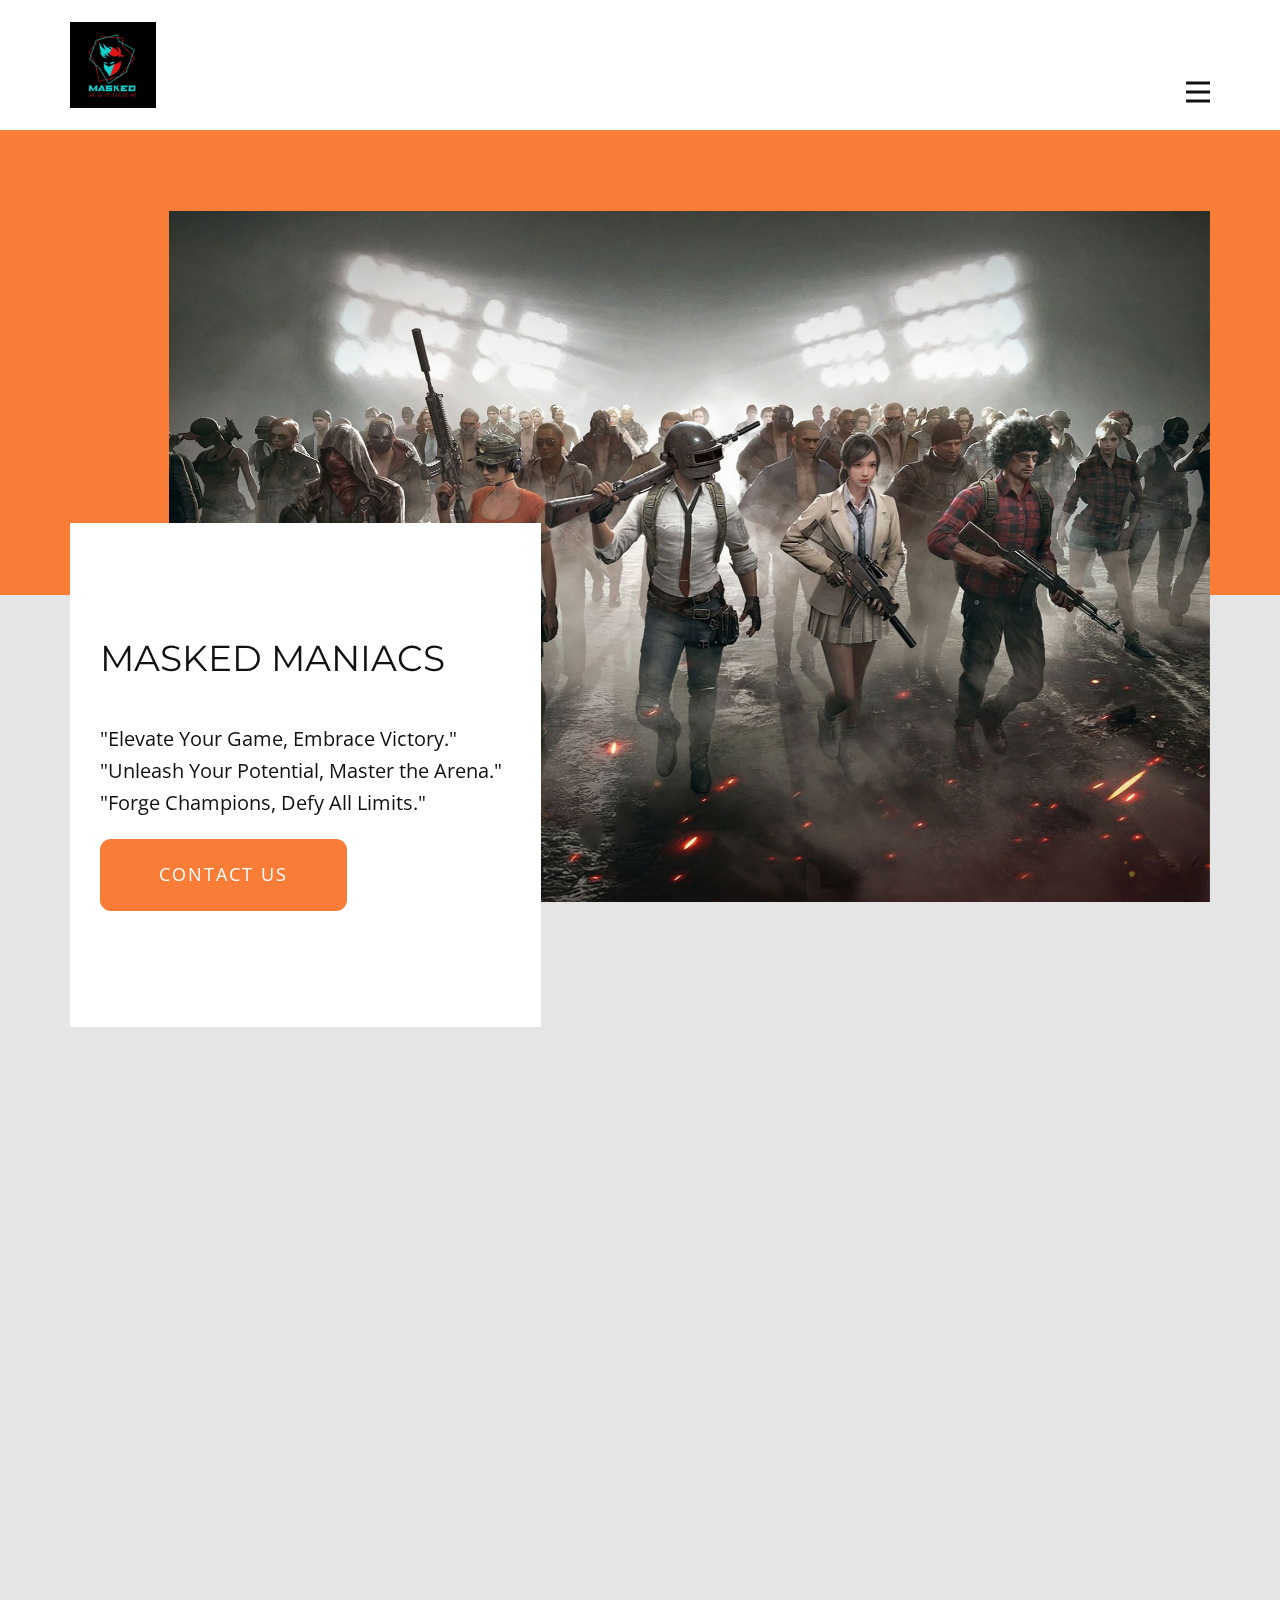
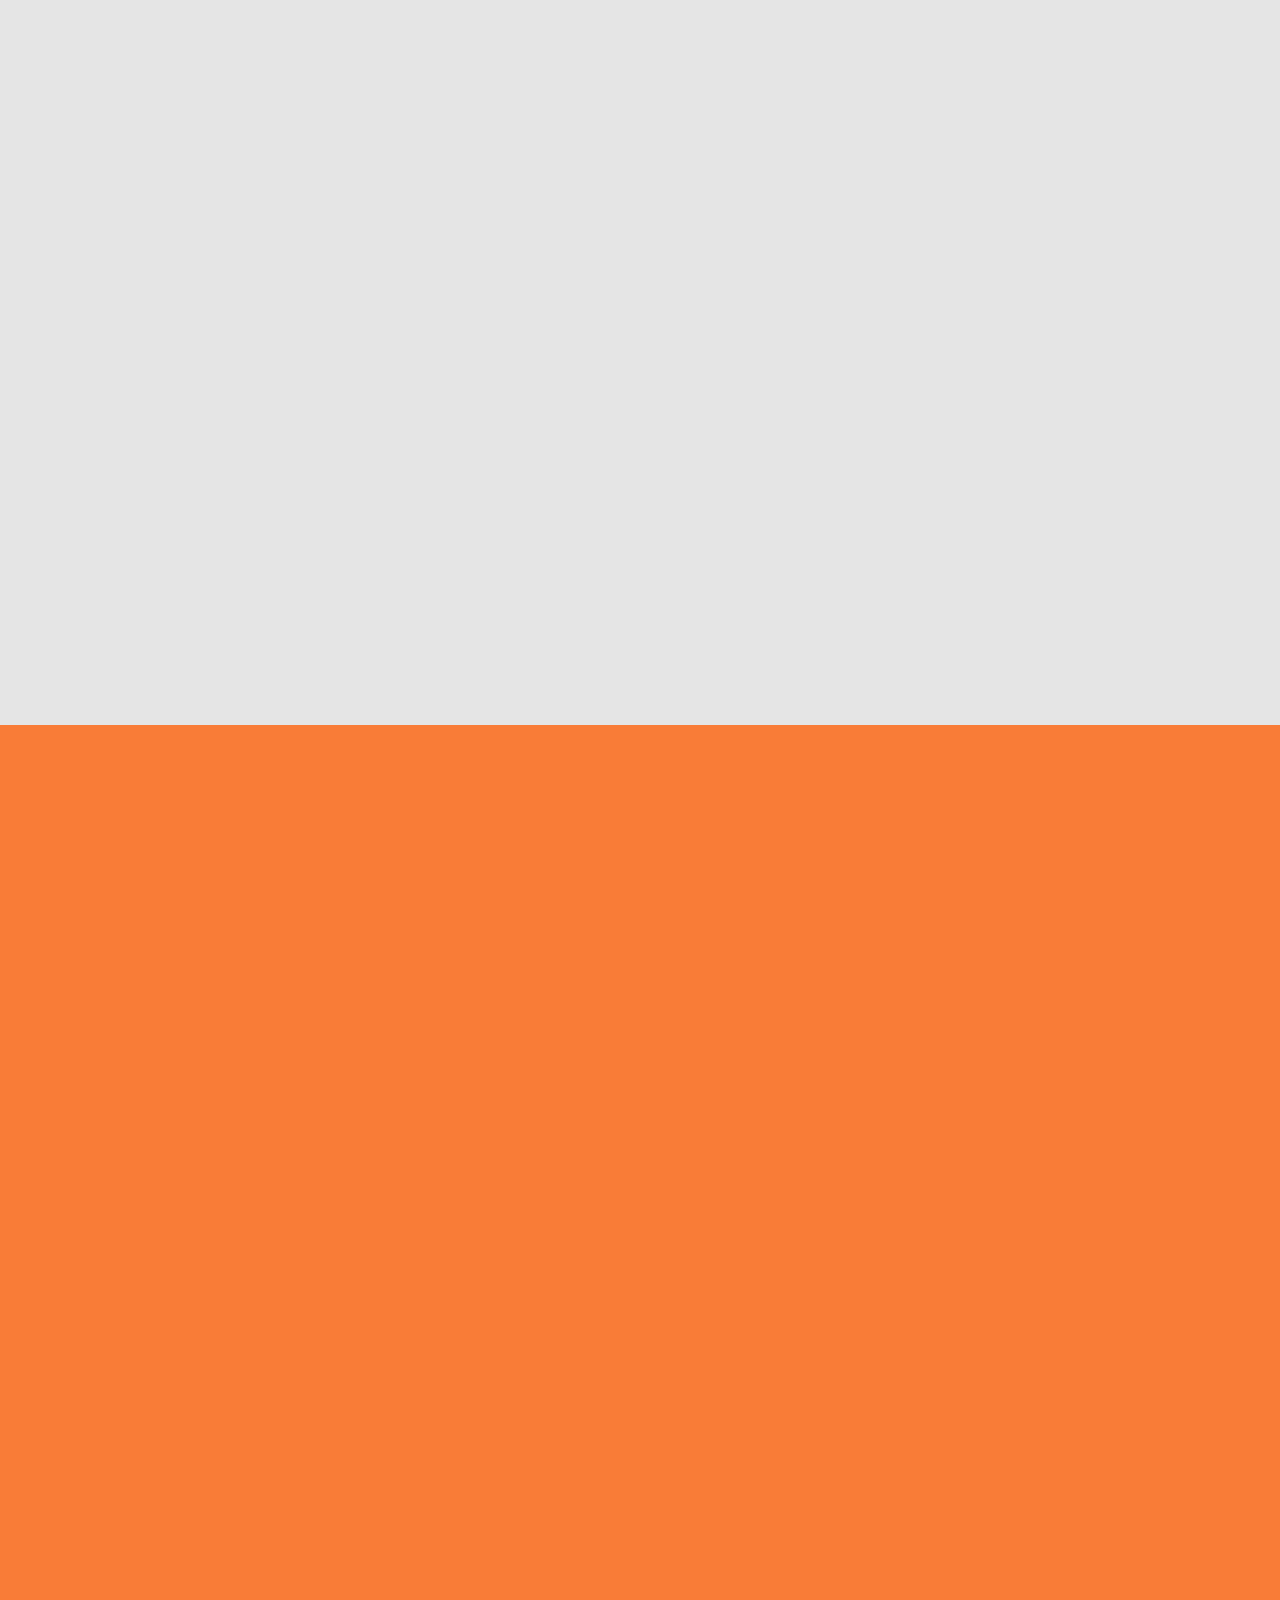
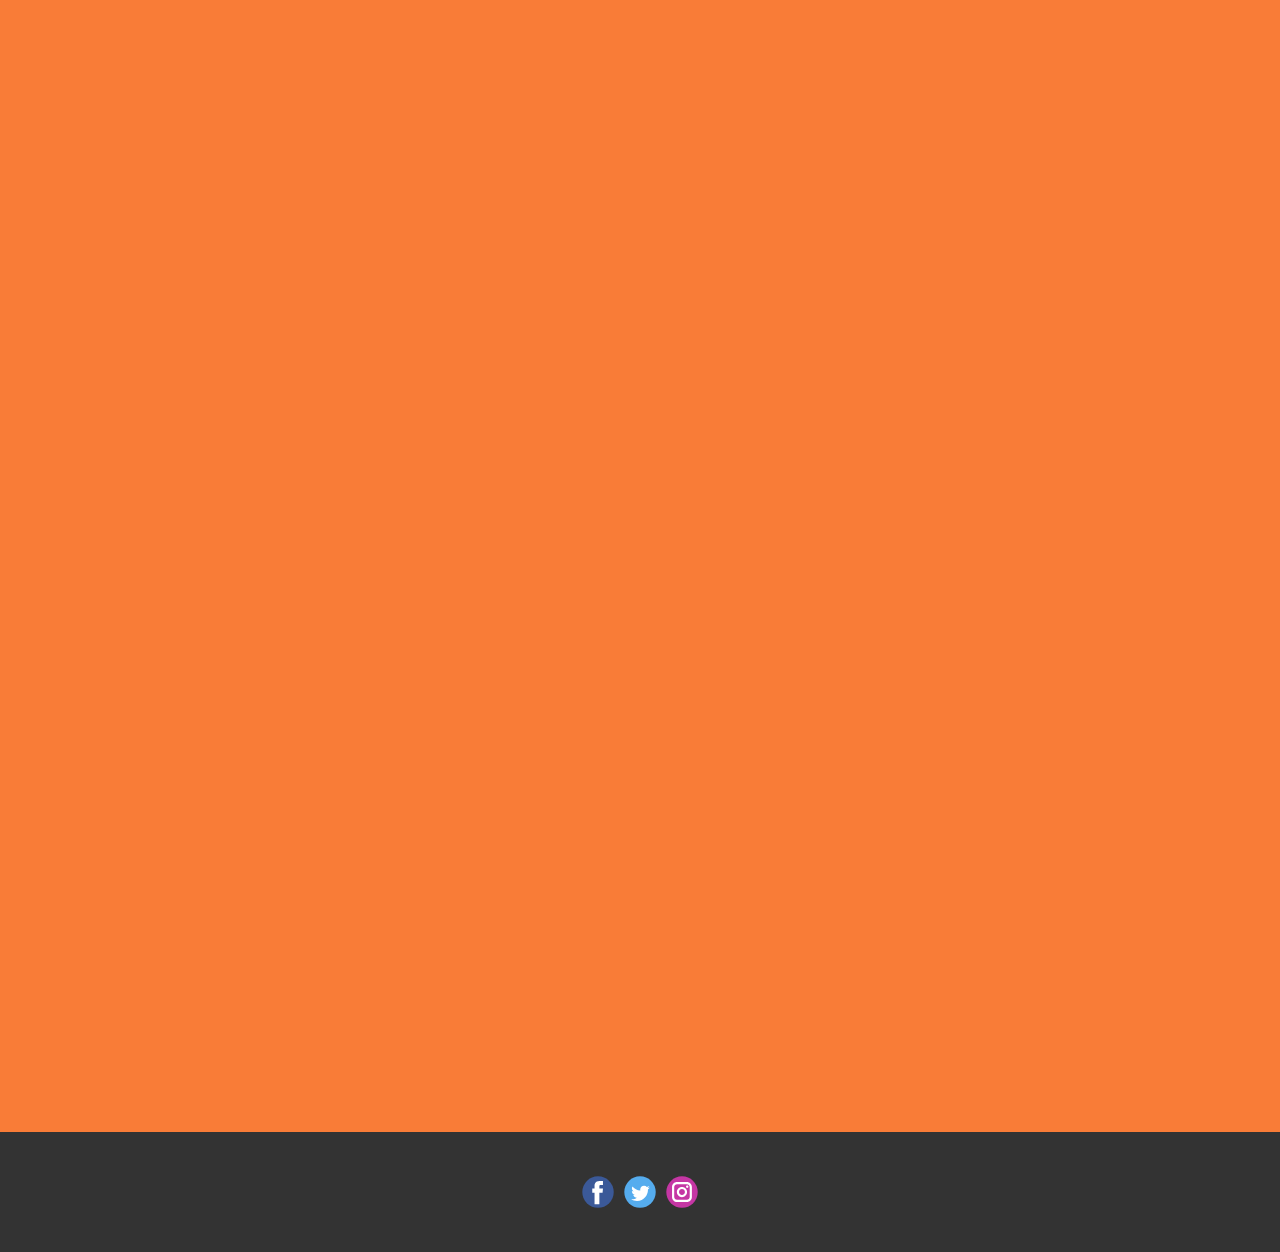
<file: masked.nicepage.io/index.html>
<!DOCTYPE html>
<html style="font-size: 16px;" lang="en">
<!-- Mirrored from masked.nicepage.io/ by HTTrack Website Copier/3.x [XR&CO'2014], Thu, 20 Jul 2023 16:08:46 GMT -->
<head>
    <meta name="viewport" content="width=device-width, initial-scale=1.0">
    <meta charset="utf-8">
    <meta name="keywords" content="Our People, ​Mission, Vision &amp;amp; History, Our Amazing Team, ​New To Solar? Start Here!, Get In Touch">
    <meta name="description" content="">
    <title>Home</title>
    <link rel="stylesheet" href="../capp.nicepage.com/09e164cd7fb184d254ee46ac44087625d18d3a58/nicepage.css" media="screen">
<link rel="stylesheet" href="nicepage-site.css" media="screen">
<link rel="stylesheet" href="Home.css" media="screen">
    <script class="u-script" type="text/javascript" src="../capp.nicepage.com/assets/jquery-3.5.1.min.js" defer=""></script>
    <script class="u-script" type="text/javascript" src="../capp.nicepage.com/09e164cd7fb184d254ee46ac44087625d18d3a58/nicepage.js" defer=""></script>
    <meta name="generator" content="Nicepage 5.13.1, nicepage.com">
    <link id="u-theme-google-font" rel="stylesheet" href="https://fonts.googleapis.com/css?family=Montserrat:100,100i,200,200i,300,300i,400,400i,500,500i,600,600i,700,700i,800,800i,900,900i|Open+Sans:300,300i,400,400i,500,500i,600,600i,700,700i,800,800i">
    
    
    
    
    
    
    <script type="application/ld+json">{
		"@context": "http://schema.org",
		"@type": "Organization",
		"name": "",
		"logo": "https://assets.nicepagecdn.com/46fd6c50/5430285/images/maskedmaniacs.jpg",
		"sameAs": [
				"https://facebook.com/askim.ridoy",
				"https://twitter.com/esports.ten",
				"https://www.instagram.com/esports.ten/"
		]
}</script>
    <meta name="theme-color" content="#55c2fd">
    <meta name="twitter:site" content="@">
    <meta name="twitter:card" content="summary_large_image">
    <meta name="twitter:title" content="Home">
    <meta name="twitter:description" content="">
    <meta property="og:title" content="Home">
    <meta property="og:type" content="website">
  </head>
  <body data-home-page="Home.html" data-home-page-title="Home" class="u-body u-xl-mode" data-lang="en"><header class="u-clearfix u-header u-header" id="sec-031c"><div class="u-clearfix u-sheet u-valign-middle-lg u-valign-middle-md u-valign-middle-sm u-valign-middle-xl u-sheet-1">
        <a href="mm.vercel.html" class="u-image u-logo u-image-1" data-image-width="892" data-image-height="892" title="Page">
          <img src="../assets.nicepagecdn.com/46fd6c50/5430285/images/maskedmaniacs.jpg" class="u-logo-image u-logo-image-1">
        </a>
        <nav class="u-menu u-menu-hamburger u-offcanvas u-menu-1" data-responsive-from="XL">
          <div class="menu-collapse" style="font-size: 1rem; letter-spacing: 0px; font-weight: 700;">
            <a class="u-button-style u-custom-border u-custom-border-color u-custom-borders u-custom-left-right-menu-spacing u-custom-padding-bottom u-custom-text-active-color u-custom-text-color u-custom-top-bottom-menu-spacing u-nav-link u-text-active-palette-1-base u-text-hover-palette-2-base" href="#">
              <svg class="u-svg-link" viewBox="0 0 24 24"><use xmlns:xlink="http://www.w3.org/1999/xlink" xlink:href="#menu-hamburger"></use></svg>
              <svg class="u-svg-content" version="1.1" id="menu-hamburger" viewBox="0 0 16 16" x="0px" y="0px" xmlns:xlink="http://www.w3.org/1999/xlink" xmlns="http://www.w3.org/2000/svg"><g><rect y="1" width="16" height="2"></rect><rect y="7" width="16" height="2"></rect><rect y="13" width="16" height="2"></rect>
</g></svg>
            </a>
          </div>
          <div class="u-nav-container">
            <ul class="u-nav u-spacing-20 u-unstyled u-nav-1"><li class="u-nav-item"><a class="u-button-style u-nav-link u-text-active-palette-2-base u-text-grey-90 u-text-hover-palette-2-base" href="index.html" style="padding: 10px;">Home</a>
</li><li class="u-nav-item"><a class="u-button-style u-nav-link u-text-active-palette-2-base u-text-grey-90 u-text-hover-palette-2-base" href="About.html" style="padding: 10px;">About</a>
</li><li class="u-nav-item"><a class="u-button-style u-nav-link u-text-active-palette-2-base u-text-grey-90 u-text-hover-palette-2-base" href="Contact.html" style="padding: 10px;">Contact</a>
</li></ul>
          </div>
          <div class="u-nav-container-collapse">
            <div class="u-black u-container-style u-inner-container-layout u-opacity u-opacity-95 u-sidenav">
              <div class="u-inner-container-layout u-sidenav-overflow">
                <div class="u-menu-close"></div>
                <ul class="u-align-center u-nav u-popupmenu-items u-unstyled u-nav-2"><li class="u-nav-item"><a class="u-button-style u-nav-link" href="index.html">Home</a>
</li><li class="u-nav-item"><a class="u-button-style u-nav-link" href="About.html">About</a>
</li><li class="u-nav-item"><a class="u-button-style u-nav-link" href="Contact.html">Contact</a>
</li></ul>
              </div>
            </div>
            <div class="u-black u-menu-overlay u-opacity u-opacity-70"></div>
          </div>
        </nav>
      </div></header>
    <section class="u-clearfix u-grey-10 u-section-1" id="sec-d2f2">
      <div class="u-expanded-width u-palette-2-base u-shape u-shape-rectangle u-shape-1"></div>
      <img src="../assets.nicepagecdn.com/46fd6c50/5430285/images/PUBG-HD-Wallpaper-Free-download.jpg" alt="" class="u-image u-image-default u-image-1" data-image-width="2560" data-image-height="1700" data-animation-name="customAnimationIn" data-animation-duration="1500" data-animation-delay="250">
      <div class="u-container-align-left u-container-style u-group u-white u-group-1" data-animation-name="customAnimationIn" data-animation-duration="1500" data-animation-delay="500">
        <div class="u-container-layout u-valign-middle u-container-layout-1">
          <h1 class="u-align-left u-text u-text-1">MASKED MANIACS<br>
          </h1>
          <p class="u-align-left u-text u-text-2"> "Elevate Your Game, Embrace Victory." <br>"Unleash Your Potential, Master the Arena." <br>"Forge Champions, Defy All Limits."
          </p>
          <a href="https://discord.gg/uf5uATS6Yc" class="u-active-black u-align-left u-border-none u-btn u-btn-round u-button-style u-hover-black u-palette-2-base u-radius-11 u-btn-1" data-animation-name="" data-animation-duration="0" data-animation-delay="0" data-animation-direction="" target="_blank">contact us</a>
        </div>
      </div>
    </section>
    <section class="u-align-center u-clearfix u-grey-10 u-section-2" id="carousel_a0c4">
      <div class="u-clearfix u-sheet u-valign-middle u-sheet-1">
        <h2 class="u-text u-text-default u-text-1" data-animation-name="customAnimationIn" data-animation-duration="1500"> Mission, Vision &amp; History</h2>
        <div class="u-expanded-width u-list u-list-1">
          <div class="u-repeater u-repeater-1">
            <div class="u-align-left u-container-style u-list-item u-repeater-item u-shape-rectangle">
              <div class="u-container-layout u-similar-container u-container-layout-1">
                <div class="u-palette-2-base u-preserve-proportions u-shape u-shape-circle u-shape-1" data-animation-name="customAnimationIn" data-animation-duration="1500" data-animation-delay="1000"></div>
                <div class="u-align-left u-container-style u-group u-shape-rectangle u-group-1" data-animation-direction="Up" data-animation-name="customAnimationIn" data-animation-duration="1500" data-animation-delay="500">
                  <div class="u-container-layout u-valign-top">
                    <h4 class="u-text u-text-2"> Mission</h4>
                    <p class="u-text u-text-grey-40 u-text-3"> "To empower aspiring gamers worldwide, our mission is to create a nurturing and competitive environment where passion and skill converge. Through cutting-edge training, unwavering support, and a strong sense of community, we aim to foster excellence, sportsmanship, and personal growth. Together, we will elevate esports to new heights, leaving a lasting impact on the gaming landscape."</p>
                  </div>
                </div>
              </div>
            </div>
            <div class="u-align-left u-container-style u-list-item u-repeater-item u-shape-rectangle">
              <div class="u-container-layout u-similar-container u-container-layout-3">
                <div class="u-palette-2-base u-preserve-proportions u-shape u-shape-circle u-shape-2" data-animation-name="customAnimationIn" data-animation-duration="1500" data-animation-delay="1000"></div>
                <div class="u-align-left u-container-style u-group u-shape-rectangle u-group-2" data-animation-direction="Up" data-animation-name="customAnimationIn" data-animation-duration="1500" data-animation-delay="500">
                  <div class="u-container-layout u-valign-top">
                    <h4 class="u-text u-text-4"> Vision</h4>
                    <p class="u-text u-text-grey-40 u-text-5"> "Unleashing esports excellence worldwide, our vision is to lead as a premier organization, inspiring champions, embracing innovation, and celebrating a diverse gaming community."</p>
                  </div>
                </div>
              </div>
            </div>
            <div class="u-align-left u-container-style u-list-item u-repeater-item u-shape-rectangle">
              <div class="u-container-layout u-similar-container u-container-layout-5">
                <div class="u-palette-2-base u-preserve-proportions u-shape u-shape-circle u-shape-3" data-animation-name="customAnimationIn" data-animation-duration="1500" data-animation-delay="1000"></div>
                <div class="u-align-left u-container-style u-group u-shape-rectangle u-group-3" data-animation-direction="Up" data-animation-name="customAnimationIn" data-animation-duration="1500" data-animation-delay="250">
                  <div class="u-container-layout u-valign-top">
                    <h4 class="u-text u-text-6">History</h4>
                    <p class="u-text u-text-grey-40 u-text-7"> &nbsp;"At our organization, we take immense pride in our roster of seasoned professionals, each equipped with a wealth of expertise and a track record of working alongside renowned industry giants. Harnessing their collective experience, we remain committed to delivering exceptional results, forging valuable partnerships, and maintaining an unwavering commitment to excellence. As we continue to collaborate with industry leaders, we leverage our team's rich background to further elevate our organization's success and solidify our position as a leading force in the esports arena."</p>
                  </div>
                </div>
              </div>
            </div>
            <div class="u-align-left u-container-style u-list-item u-repeater-item u-shape-rectangle">
              <div class="u-container-layout u-similar-container u-container-layout-7">
                <div class="u-palette-2-base u-preserve-proportions u-shape u-shape-circle u-shape-4" data-animation-name="customAnimationIn" data-animation-duration="1500" data-animation-delay="1000"></div>
                <div class="u-align-left u-container-style u-group u-shape-rectangle u-group-4" data-animation-name="customAnimationIn" data-animation-duration="1500" data-animation-delay="500">
                  <div class="u-container-layout u-valign-top">
                    <h4 class="u-text u-text-8">Our Team</h4>
                    <p class="u-text u-text-grey-40 u-text-9"> "Teamwork is our cornerstone, blending diverse talents to achieve greatness. Through open communication and mutual respect, we thrive together, embracing challenges, and celebrating shared success."</p>
                  </div>
                </div>
              </div>
            </div>
          </div>
        </div>
      </div>
    </section>
    <section class="u-align-center u-clearfix u-container-align-center-lg u-container-align-center-md u-container-align-center-xl u-palette-2-base u-section-3" id="carousel_e762">
      <div class="u-container-align-center u-container-style u-expanded-width-sm u-grey-10 u-group u-shape-rectangle u-group-1">
        <div class="u-container-layout u-valign-top u-container-layout-1">
          <h2 class="u-align-center u-text u-text-body-color u-text-default u-text-1" data-animation-name="customAnimationIn" data-animation-duration="1000">Our Amazing Team</h2>
        </div>
      </div>
      <div class="u-list u-list-1">
        <div class="u-repeater u-repeater-1">
          <div class="u-container-align-center-lg u-container-align-center-md u-container-align-center-sm u-container-style u-list-item u-repeater-item u-white u-list-item-1" data-animation-name="customAnimationIn" data-animation-duration="1500" data-animation-delay="500">
            <div class="u-container-layout u-similar-container u-valign-top-lg u-container-layout-2">
              <img alt="" class="u-expanded-width u-image u-image-default u-image-1" data-image-width="1241" data-image-height="1240" src="../assets.nicepagecdn.com/46fd6c50/5430285/images/IMG_20221219_040222copy.png" data-animation-name="customAnimationIn" data-animation-duration="1250" data-animation-delay="250">
              <div class="u-align-center u-container-align-center-lg u-container-align-center-md u-container-align-center-sm u-container-align-center-xs u-container-style u-group u-white u-group-2" data-animation-direction="Up" data-animation-name="customAnimationIn" data-animation-duration="1500" data-animation-delay="500">
                <div class="u-container-layout u-valign-middle-sm u-valign-middle-xs u-valign-top-lg u-valign-top-md u-valign-top-xl u-container-layout-3">
                  <h5 class="u-align-center-sm u-align-center-xs u-text u-text-2">Sifat Ara</h5>
                  <h6 class="u-align-center-sm u-align-center-xs u-text u-text-3">Owner</h6>
                  <div class="u-social-icons u-spacing-10 u-social-icons-1">
                    <a class="u-social-url" title="facebook" target="_blank" href="https://facebook.com/name"><span class="u-icon u-icon-circle u-social-facebook u-social-icon u-text-black u-icon-1"><svg class="u-svg-link" preserveAspectRatio="xMidYMin slice" viewBox="0 0 112 112" style=""><use xmlns:xlink="http://www.w3.org/1999/xlink" xlink:href="#svg-20a0"></use></svg><svg class="u-svg-content" viewBox="0 0 112 112" x="0" y="0" id="svg-20a0"><path fill="currentColor" d="M75.5,28.8H65.4c-1.5,0-4,0.9-4,4.3v9.4h13.9l-1.5,15.8H61.4v45.1H42.8V58.3h-8.8V42.4h8.8V32.2
	c0-7.4,3.4-18.8,18.8-18.8h13.8v15.4H75.5z"></path></svg></span>
                    </a>
                    <a class="u-social-url" title="twitter" target="_blank" href="https://twitter.com/name"><span class="u-icon u-icon-circle u-social-icon u-social-twitter u-text-black u-icon-2"><svg class="u-svg-link" preserveAspectRatio="xMidYMin slice" viewBox="0 0 112 112" style=""><use xmlns:xlink="http://www.w3.org/1999/xlink" xlink:href="#svg-7f7d"></use></svg><svg class="u-svg-content" viewBox="0 0 112 112" x="0" y="0" id="svg-7f7d"><path fill="currentColor" d="M92.2,38.2c0,0.8,0,1.6,0,2.3c0,24.3-18.6,52.4-52.6,52.4c-10.6,0.1-20.2-2.9-28.5-8.2
	c1.4,0.2,2.9,0.2,4.4,0.2c8.7,0,16.7-2.9,23-7.9c-8.1-0.2-14.9-5.5-17.3-12.8c1.1,0.2,2.4,0.2,3.4,0.2c1.6,0,3.3-0.2,4.8-0.7
	c-8.4-1.6-14.9-9.2-14.9-18c0-0.2,0-0.2,0-0.2c2.5,1.4,5.4,2.2,8.4,2.3c-5-3.3-8.3-8.9-8.3-15.4c0-3.4,1-6.5,2.5-9.2
	c9.1,11.1,22.7,18.5,38,19.2c-0.2-1.4-0.4-2.8-0.4-4.3c0.1-10,8.3-18.2,18.5-18.2c5.4,0,10.1,2.2,13.5,5.7c4.3-0.8,8.1-2.3,11.7-4.5
	c-1.4,4.3-4.3,7.9-8.1,10.1c3.7-0.4,7.3-1.4,10.6-2.9C98.9,32.3,95.7,35.5,92.2,38.2z"></path></svg></span>
                    </a>
                    <a class="u-social-url" title="instagram" target="_blank" href="https://www.instagram.com/name"><span class="u-icon u-icon-circle u-social-icon u-social-instagram u-text-black u-icon-3"><svg class="u-svg-link" preserveAspectRatio="xMidYMin slice" viewBox="0 0 112 112" style=""><use xmlns:xlink="http://www.w3.org/1999/xlink" xlink:href="#svg-70f6"></use></svg><svg class="u-svg-content" viewBox="0 0 112 112" x="0" y="0" id="svg-70f6"><path fill="currentColor" d="M55.9,32.9c-12.8,0-23.2,10.4-23.2,23.2s10.4,23.2,23.2,23.2s23.2-10.4,23.2-23.2S68.7,32.9,55.9,32.9z
	 M55.9,69.4c-7.4,0-13.3-6-13.3-13.3c-0.1-7.4,6-13.3,13.3-13.3s13.3,6,13.3,13.3C69.3,63.5,63.3,69.4,55.9,69.4z"></path><path fill="#FFFFFF" d="M79.7,26.8c-3,0-5.4,2.5-5.4,5.4s2.5,5.4,5.4,5.4c3,0,5.4-2.5,5.4-5.4S82.7,26.8,79.7,26.8z"></path><path fill="currentColor" d="M78.2,11H33.5C21,11,10.8,21.3,10.8,33.7v44.7c0,12.6,10.2,22.8,22.7,22.8h44.7c12.6,0,22.7-10.2,22.7-22.7
	V33.7C100.8,21.1,90.6,11,78.2,11z M91,78.4c0,7.1-5.8,12.8-12.8,12.8H33.5c-7.1,0-12.8-5.8-12.8-12.8V33.7
	c0-7.1,5.8-12.8,12.8-12.8h44.7c7.1,0,12.8,5.8,12.8,12.8V78.4z"></path></svg></span>
                    </a>
                  </div>
                </div>
              </div>
            </div>
          </div>
          <div class="u-container-align-center-lg u-container-align-center-md u-container-align-center-sm u-container-align-center-xs u-container-style u-list-item u-repeater-item u-video-cover u-white u-list-item-2" data-animation-name="customAnimationIn" data-animation-duration="1500" data-animation-delay="500">
            <div class="u-container-layout u-similar-container u-valign-top-lg u-container-layout-4">
              <img alt="" class="u-expanded-width u-image u-image-default u-image-2" data-image-width="1266" data-image-height="1266" src="../assets.nicepagecdn.com/46fd6c50/5430285/images/IMG20221218142237convcopy.png" data-animation-name="customAnimationIn" data-animation-duration="1250" data-animation-delay="250">
              <div class="u-align-center u-container-style u-group u-white u-group-3" data-animation-direction="Up" data-animation-name="customAnimationIn" data-animation-duration="1500" data-animation-delay="500">
                <div class="u-container-layout u-valign-middle-sm u-valign-middle-xs u-valign-top-lg u-valign-top-md u-valign-top-xl u-container-layout-5">
                  <h5 class="u-align-center-sm u-align-center-xs u-text u-text-4"> Ridoy Sikder</h5>
                  <h6 class="u-align-center-sm u-align-center-xs u-text u-text-5"> Partner</h6>
                  <div class="u-social-icons u-spacing-10 u-social-icons-2">
                    <a class="u-social-url" title="facebook" target="_blank" href="https://facebook.com/name"><span class="u-icon u-icon-circle u-social-facebook u-social-icon u-text-black u-icon-4"><svg class="u-svg-link" preserveAspectRatio="xMidYMin slice" viewBox="0 0 112 112" style=""><use xmlns:xlink="http://www.w3.org/1999/xlink" xlink:href="#svg-20a0"></use></svg><svg class="u-svg-content" viewBox="0 0 112 112" x="0" y="0" id="svg-20a0"><path fill="currentColor" d="M75.5,28.8H65.4c-1.5,0-4,0.9-4,4.3v9.4h13.9l-1.5,15.8H61.4v45.1H42.8V58.3h-8.8V42.4h8.8V32.2
	c0-7.4,3.4-18.8,18.8-18.8h13.8v15.4H75.5z"></path></svg></span>
                    </a>
                    <a class="u-social-url" title="twitter" target="_blank" href="https://twitter.com/name"><span class="u-icon u-icon-circle u-social-icon u-social-twitter u-text-black u-icon-5"><svg class="u-svg-link" preserveAspectRatio="xMidYMin slice" viewBox="0 0 112 112" style=""><use xmlns:xlink="http://www.w3.org/1999/xlink" xlink:href="#svg-7f7d"></use></svg><svg class="u-svg-content" viewBox="0 0 112 112" x="0" y="0" id="svg-7f7d"><path fill="currentColor" d="M92.2,38.2c0,0.8,0,1.6,0,2.3c0,24.3-18.6,52.4-52.6,52.4c-10.6,0.1-20.2-2.9-28.5-8.2
	c1.4,0.2,2.9,0.2,4.4,0.2c8.7,0,16.7-2.9,23-7.9c-8.1-0.2-14.9-5.5-17.3-12.8c1.1,0.2,2.4,0.2,3.4,0.2c1.6,0,3.3-0.2,4.8-0.7
	c-8.4-1.6-14.9-9.2-14.9-18c0-0.2,0-0.2,0-0.2c2.5,1.4,5.4,2.2,8.4,2.3c-5-3.3-8.3-8.9-8.3-15.4c0-3.4,1-6.5,2.5-9.2
	c9.1,11.1,22.7,18.5,38,19.2c-0.2-1.4-0.4-2.8-0.4-4.3c0.1-10,8.3-18.2,18.5-18.2c5.4,0,10.1,2.2,13.5,5.7c4.3-0.8,8.1-2.3,11.7-4.5
	c-1.4,4.3-4.3,7.9-8.1,10.1c3.7-0.4,7.3-1.4,10.6-2.9C98.9,32.3,95.7,35.5,92.2,38.2z"></path></svg></span>
                    </a>
                    <a class="u-social-url" title="instagram" target="_blank" href="https://www.instagram.com/name"><span class="u-icon u-icon-circle u-social-icon u-social-instagram u-text-black u-icon-6"><svg class="u-svg-link" preserveAspectRatio="xMidYMin slice" viewBox="0 0 112 112" style=""><use xmlns:xlink="http://www.w3.org/1999/xlink" xlink:href="#svg-70f6"></use></svg><svg class="u-svg-content" viewBox="0 0 112 112" x="0" y="0" id="svg-70f6"><path fill="currentColor" d="M55.9,32.9c-12.8,0-23.2,10.4-23.2,23.2s10.4,23.2,23.2,23.2s23.2-10.4,23.2-23.2S68.7,32.9,55.9,32.9z
	 M55.9,69.4c-7.4,0-13.3-6-13.3-13.3c-0.1-7.4,6-13.3,13.3-13.3s13.3,6,13.3,13.3C69.3,63.5,63.3,69.4,55.9,69.4z"></path><path fill="#FFFFFF" d="M79.7,26.8c-3,0-5.4,2.5-5.4,5.4s2.5,5.4,5.4,5.4c3,0,5.4-2.5,5.4-5.4S82.7,26.8,79.7,26.8z"></path><path fill="currentColor" d="M78.2,11H33.5C21,11,10.8,21.3,10.8,33.7v44.7c0,12.6,10.2,22.8,22.7,22.8h44.7c12.6,0,22.7-10.2,22.7-22.7
	V33.7C100.8,21.1,90.6,11,78.2,11z M91,78.4c0,7.1-5.8,12.8-12.8,12.8H33.5c-7.1,0-12.8-5.8-12.8-12.8V33.7
	c0-7.1,5.8-12.8,12.8-12.8h44.7c7.1,0,12.8,5.8,12.8,12.8V78.4z"></path></svg></span>
                    </a>
                  </div>
                </div>
              </div>
            </div>
          </div>
          <div class="u-container-align-center-lg u-container-align-center-sm u-container-align-center-xs u-container-style u-list-item u-repeater-item u-video-cover u-white u-list-item-3" data-animation-name="customAnimationIn" data-animation-duration="1500" data-animation-delay="500">
            <div class="u-container-layout u-similar-container u-valign-top-lg u-container-layout-6">
              <img alt="" class="u-expanded-width u-image u-image-default u-image-3" data-image-width="552" data-image-height="552" src="../assets.nicepagecdn.com/46fd6c50/5430285/images/Screenshot69.png" data-animation-name="customAnimationIn" data-animation-duration="1250" data-animation-delay="250">
              <div class="u-align-center u-container-style u-group u-white u-group-4" data-animation-name="customAnimationIn" data-animation-duration="1500" data-animation-delay="500">
                <div class="u-container-layout u-valign-middle-sm u-valign-middle-xs u-valign-top-lg u-valign-top-md u-valign-top-xl u-container-layout-7">
                  <h5 class="u-align-center-sm u-align-center-xs u-text u-text-6"> &nbsp;Abhishek</h5>
                  <h6 class="u-align-center-sm u-align-center-xs u-text u-text-7"> Partner</h6>
                  <div class="u-social-icons u-spacing-10 u-social-icons-3">
                    <a class="u-social-url" title="facebook" target="_blank" href="https://facebook.com/name"><span class="u-icon u-icon-circle u-social-facebook u-social-icon u-text-black u-icon-7"><svg class="u-svg-link" preserveAspectRatio="xMidYMin slice" viewBox="0 0 112 112" style=""><use xmlns:xlink="http://www.w3.org/1999/xlink" xlink:href="#svg-20a0"></use></svg><svg class="u-svg-content" viewBox="0 0 112 112" x="0" y="0" id="svg-20a0"><path fill="currentColor" d="M75.5,28.8H65.4c-1.5,0-4,0.9-4,4.3v9.4h13.9l-1.5,15.8H61.4v45.1H42.8V58.3h-8.8V42.4h8.8V32.2
	c0-7.4,3.4-18.8,18.8-18.8h13.8v15.4H75.5z"></path></svg></span>
                    </a>
                    <a class="u-social-url" title="twitter" target="_blank" href="https://twitter.com/name"><span class="u-icon u-icon-circle u-social-icon u-social-twitter u-text-black u-icon-8"><svg class="u-svg-link" preserveAspectRatio="xMidYMin slice" viewBox="0 0 112 112" style=""><use xmlns:xlink="http://www.w3.org/1999/xlink" xlink:href="#svg-7f7d"></use></svg><svg class="u-svg-content" viewBox="0 0 112 112" x="0" y="0" id="svg-7f7d"><path fill="currentColor" d="M92.2,38.2c0,0.8,0,1.6,0,2.3c0,24.3-18.6,52.4-52.6,52.4c-10.6,0.1-20.2-2.9-28.5-8.2
	c1.4,0.2,2.9,0.2,4.4,0.2c8.7,0,16.7-2.9,23-7.9c-8.1-0.2-14.9-5.5-17.3-12.8c1.1,0.2,2.4,0.2,3.4,0.2c1.6,0,3.3-0.2,4.8-0.7
	c-8.4-1.6-14.9-9.2-14.9-18c0-0.2,0-0.2,0-0.2c2.5,1.4,5.4,2.2,8.4,2.3c-5-3.3-8.3-8.9-8.3-15.4c0-3.4,1-6.5,2.5-9.2
	c9.1,11.1,22.7,18.5,38,19.2c-0.2-1.4-0.4-2.8-0.4-4.3c0.1-10,8.3-18.2,18.5-18.2c5.4,0,10.1,2.2,13.5,5.7c4.3-0.8,8.1-2.3,11.7-4.5
	c-1.4,4.3-4.3,7.9-8.1,10.1c3.7-0.4,7.3-1.4,10.6-2.9C98.9,32.3,95.7,35.5,92.2,38.2z"></path></svg></span>
                    </a>
                    <a class="u-social-url" title="instagram" target="_blank" href="https://www.instagram.com/name"><span class="u-icon u-icon-circle u-social-icon u-social-instagram u-text-black u-icon-9"><svg class="u-svg-link" preserveAspectRatio="xMidYMin slice" viewBox="0 0 112 112" style=""><use xmlns:xlink="http://www.w3.org/1999/xlink" xlink:href="#svg-70f6"></use></svg><svg class="u-svg-content" viewBox="0 0 112 112" x="0" y="0" id="svg-70f6"><path fill="currentColor" d="M55.9,32.9c-12.8,0-23.2,10.4-23.2,23.2s10.4,23.2,23.2,23.2s23.2-10.4,23.2-23.2S68.7,32.9,55.9,32.9z
	 M55.9,69.4c-7.4,0-13.3-6-13.3-13.3c-0.1-7.4,6-13.3,13.3-13.3s13.3,6,13.3,13.3C69.3,63.5,63.3,69.4,55.9,69.4z"></path><path fill="#FFFFFF" d="M79.7,26.8c-3,0-5.4,2.5-5.4,5.4s2.5,5.4,5.4,5.4c3,0,5.4-2.5,5.4-5.4S82.7,26.8,79.7,26.8z"></path><path fill="currentColor" d="M78.2,11H33.5C21,11,10.8,21.3,10.8,33.7v44.7c0,12.6,10.2,22.8,22.7,22.8h44.7c12.6,0,22.7-10.2,22.7-22.7
	V33.7C100.8,21.1,90.6,11,78.2,11z M91,78.4c0,7.1-5.8,12.8-12.8,12.8H33.5c-7.1,0-12.8-5.8-12.8-12.8V33.7
	c0-7.1,5.8-12.8,12.8-12.8h44.7c7.1,0,12.8,5.8,12.8,12.8V78.4z"></path></svg></span>
                    </a>
                  </div>
                </div>
              </div>
            </div>
          </div>
          <div class="u-container-align-center-lg u-container-align-center-md u-container-align-center-sm u-container-align-center-xs u-container-style u-list-item u-repeater-item u-video-cover u-white u-list-item-4" data-animation-name="customAnimationIn" data-animation-duration="1500" data-animation-delay="500">
            <div class="u-container-layout u-similar-container u-valign-top-lg u-container-layout-8">
              <img alt="" class="u-expanded-width u-image u-image-default u-image-4" data-image-width="855" data-image-height="855" src="../assets.nicepagecdn.com/46fd6c50/5430285/images/Screenshot68.png" data-animation-name="customAnimationIn" data-animation-duration="1250" data-animation-delay="250">
              <div class="u-align-center u-container-align-center u-container-style u-group u-white u-group-5" data-animation-direction="Up" data-animation-name="customAnimationIn" data-animation-duration="1500" data-animation-delay="750">
                <div class="u-container-layout u-valign-middle-sm u-valign-middle-xs u-valign-top-lg u-valign-top-md u-valign-top-xl u-container-layout-9">
                  <h5 class="u-align-center-sm u-align-center-xs u-text u-text-8"> Karun</h5>
                  <h6 class="u-align-center-sm u-align-center-xs u-text u-text-9">Partner</h6>
                  <div class="u-social-icons u-spacing-10 u-social-icons-4">
                    <a class="u-social-url" title="facebook" target="_blank" href="https://facebook.com/name"><span class="u-icon u-icon-circle u-social-facebook u-social-icon u-text-black u-icon-10"><svg class="u-svg-link" preserveAspectRatio="xMidYMin slice" viewBox="0 0 112 112" style=""><use xmlns:xlink="http://www.w3.org/1999/xlink" xlink:href="#svg-20a0"></use></svg><svg class="u-svg-content" viewBox="0 0 112 112" x="0" y="0" id="svg-20a0"><path fill="currentColor" d="M75.5,28.8H65.4c-1.5,0-4,0.9-4,4.3v9.4h13.9l-1.5,15.8H61.4v45.1H42.8V58.3h-8.8V42.4h8.8V32.2
	c0-7.4,3.4-18.8,18.8-18.8h13.8v15.4H75.5z"></path></svg></span>
                    </a>
                    <a class="u-social-url" title="twitter" target="_blank" href="https://twitter.com/name"><span class="u-icon u-icon-circle u-social-icon u-social-twitter u-text-black u-icon-11"><svg class="u-svg-link" preserveAspectRatio="xMidYMin slice" viewBox="0 0 112 112" style=""><use xmlns:xlink="http://www.w3.org/1999/xlink" xlink:href="#svg-7f7d"></use></svg><svg class="u-svg-content" viewBox="0 0 112 112" x="0" y="0" id="svg-7f7d"><path fill="currentColor" d="M92.2,38.2c0,0.8,0,1.6,0,2.3c0,24.3-18.6,52.4-52.6,52.4c-10.6,0.1-20.2-2.9-28.5-8.2
	c1.4,0.2,2.9,0.2,4.4,0.2c8.7,0,16.7-2.9,23-7.9c-8.1-0.2-14.9-5.5-17.3-12.8c1.1,0.2,2.4,0.2,3.4,0.2c1.6,0,3.3-0.2,4.8-0.7
	c-8.4-1.6-14.9-9.2-14.9-18c0-0.2,0-0.2,0-0.2c2.5,1.4,5.4,2.2,8.4,2.3c-5-3.3-8.3-8.9-8.3-15.4c0-3.4,1-6.5,2.5-9.2
	c9.1,11.1,22.7,18.5,38,19.2c-0.2-1.4-0.4-2.8-0.4-4.3c0.1-10,8.3-18.2,18.5-18.2c5.4,0,10.1,2.2,13.5,5.7c4.3-0.8,8.1-2.3,11.7-4.5
	c-1.4,4.3-4.3,7.9-8.1,10.1c3.7-0.4,7.3-1.4,10.6-2.9C98.9,32.3,95.7,35.5,92.2,38.2z"></path></svg></span>
                    </a>
                    <a class="u-social-url" title="instagram" target="_blank" href="https://www.instagram.com/name"><span class="u-icon u-icon-circle u-social-icon u-social-instagram u-text-black u-icon-12"><svg class="u-svg-link" preserveAspectRatio="xMidYMin slice" viewBox="0 0 112 112" style=""><use xmlns:xlink="http://www.w3.org/1999/xlink" xlink:href="#svg-70f6"></use></svg><svg class="u-svg-content" viewBox="0 0 112 112" x="0" y="0" id="svg-70f6"><path fill="currentColor" d="M55.9,32.9c-12.8,0-23.2,10.4-23.2,23.2s10.4,23.2,23.2,23.2s23.2-10.4,23.2-23.2S68.7,32.9,55.9,32.9z
	 M55.9,69.4c-7.4,0-13.3-6-13.3-13.3c-0.1-7.4,6-13.3,13.3-13.3s13.3,6,13.3,13.3C69.3,63.5,63.3,69.4,55.9,69.4z"></path><path fill="#FFFFFF" d="M79.7,26.8c-3,0-5.4,2.5-5.4,5.4s2.5,5.4,5.4,5.4c3,0,5.4-2.5,5.4-5.4S82.7,26.8,79.7,26.8z"></path><path fill="currentColor" d="M78.2,11H33.5C21,11,10.8,21.3,10.8,33.7v44.7c0,12.6,10.2,22.8,22.7,22.8h44.7c12.6,0,22.7-10.2,22.7-22.7
	V33.7C100.8,21.1,90.6,11,78.2,11z M91,78.4c0,7.1-5.8,12.8-12.8,12.8H33.5c-7.1,0-12.8-5.8-12.8-12.8V33.7
	c0-7.1,5.8-12.8,12.8-12.8h44.7c7.1,0,12.8,5.8,12.8,12.8V78.4z"></path></svg></span>
                    </a>
                  </div>
                </div>
              </div>
            </div>
          </div>
          <div class="u-container-align-center-lg u-container-align-center-sm u-container-align-center-xs u-container-style u-list-item u-repeater-item u-video-cover u-white u-list-item-5" data-animation-name="customAnimationIn" data-animation-duration="1500" data-animation-delay="500">
            <div class="u-container-layout u-similar-container u-valign-top-lg u-container-layout-10">
              <img alt="" class="u-expanded-width u-image u-image-default u-image-5" data-image-width="867" data-image-height="867" src="../assets.nicepagecdn.com/46fd6c50/5430285/images/Screenshot71.png" data-animation-name="customAnimationIn" data-animation-duration="1250" data-animation-delay="250">
              <div class="u-align-center u-container-style u-group u-white u-group-6" data-animation-direction="Up" data-animation-name="customAnimationIn" data-animation-duration="1500" data-animation-delay="750">
                <div class="u-container-layout u-valign-middle-sm u-valign-middle-xs u-valign-top-lg u-valign-top-md u-valign-top-xl u-container-layout-11">
                  <h5 class="u-align-center-sm u-align-center-xs u-text u-text-10">Vishal</h5>
                  <h6 class="u-align-center-sm u-align-center-xs u-text u-text-11"> Partner</h6>
                  <div class="u-social-icons u-spacing-10 u-social-icons-5">
                    <a class="u-social-url" title="facebook" target="_blank" href="https://facebook.com/name"><span class="u-icon u-icon-circle u-social-facebook u-social-icon u-text-black u-icon-13"><svg class="u-svg-link" preserveAspectRatio="xMidYMin slice" viewBox="0 0 112 112" style=""><use xmlns:xlink="http://www.w3.org/1999/xlink" xlink:href="#svg-20a0"></use></svg><svg class="u-svg-content" viewBox="0 0 112 112" x="0" y="0" id="svg-20a0"><path fill="currentColor" d="M75.5,28.8H65.4c-1.5,0-4,0.9-4,4.3v9.4h13.9l-1.5,15.8H61.4v45.1H42.8V58.3h-8.8V42.4h8.8V32.2
	c0-7.4,3.4-18.8,18.8-18.8h13.8v15.4H75.5z"></path></svg></span>
                    </a>
                    <a class="u-social-url" title="twitter" target="_blank" href="https://twitter.com/name"><span class="u-icon u-icon-circle u-social-icon u-social-twitter u-text-black u-icon-14"><svg class="u-svg-link" preserveAspectRatio="xMidYMin slice" viewBox="0 0 112 112" style=""><use xmlns:xlink="http://www.w3.org/1999/xlink" xlink:href="#svg-7f7d"></use></svg><svg class="u-svg-content" viewBox="0 0 112 112" x="0" y="0" id="svg-7f7d"><path fill="currentColor" d="M92.2,38.2c0,0.8,0,1.6,0,2.3c0,24.3-18.6,52.4-52.6,52.4c-10.6,0.1-20.2-2.9-28.5-8.2
	c1.4,0.2,2.9,0.2,4.4,0.2c8.7,0,16.7-2.9,23-7.9c-8.1-0.2-14.9-5.5-17.3-12.8c1.1,0.2,2.4,0.2,3.4,0.2c1.6,0,3.3-0.2,4.8-0.7
	c-8.4-1.6-14.9-9.2-14.9-18c0-0.2,0-0.2,0-0.2c2.5,1.4,5.4,2.2,8.4,2.3c-5-3.3-8.3-8.9-8.3-15.4c0-3.4,1-6.5,2.5-9.2
	c9.1,11.1,22.7,18.5,38,19.2c-0.2-1.4-0.4-2.8-0.4-4.3c0.1-10,8.3-18.2,18.5-18.2c5.4,0,10.1,2.2,13.5,5.7c4.3-0.8,8.1-2.3,11.7-4.5
	c-1.4,4.3-4.3,7.9-8.1,10.1c3.7-0.4,7.3-1.4,10.6-2.9C98.9,32.3,95.7,35.5,92.2,38.2z"></path></svg></span>
                    </a>
                    <a class="u-social-url" title="instagram" target="_blank" href="https://www.instagram.com/name"><span class="u-icon u-icon-circle u-social-icon u-social-instagram u-text-black u-icon-15"><svg class="u-svg-link" preserveAspectRatio="xMidYMin slice" viewBox="0 0 112 112" style=""><use xmlns:xlink="http://www.w3.org/1999/xlink" xlink:href="#svg-70f6"></use></svg><svg class="u-svg-content" viewBox="0 0 112 112" x="0" y="0" id="svg-70f6"><path fill="currentColor" d="M55.9,32.9c-12.8,0-23.2,10.4-23.2,23.2s10.4,23.2,23.2,23.2s23.2-10.4,23.2-23.2S68.7,32.9,55.9,32.9z
	 M55.9,69.4c-7.4,0-13.3-6-13.3-13.3c-0.1-7.4,6-13.3,13.3-13.3s13.3,6,13.3,13.3C69.3,63.5,63.3,69.4,55.9,69.4z"></path><path fill="#FFFFFF" d="M79.7,26.8c-3,0-5.4,2.5-5.4,5.4s2.5,5.4,5.4,5.4c3,0,5.4-2.5,5.4-5.4S82.7,26.8,79.7,26.8z"></path><path fill="currentColor" d="M78.2,11H33.5C21,11,10.8,21.3,10.8,33.7v44.7c0,12.6,10.2,22.8,22.7,22.8h44.7c12.6,0,22.7-10.2,22.7-22.7
	V33.7C100.8,21.1,90.6,11,78.2,11z M91,78.4c0,7.1-5.8,12.8-12.8,12.8H33.5c-7.1,0-12.8-5.8-12.8-12.8V33.7
	c0-7.1,5.8-12.8,12.8-12.8h44.7c7.1,0,12.8,5.8,12.8,12.8V78.4z"></path></svg></span>
                    </a>
                  </div>
                </div>
              </div>
            </div>
          </div>
          <div class="u-container-align-center-lg u-container-align-center-md u-container-align-center-sm u-container-align-center-xs u-container-style u-list-item u-repeater-item u-video-cover u-white u-list-item-6" data-animation-name="customAnimationIn" data-animation-duration="1500" data-animation-delay="500">
            <div class="u-container-layout u-similar-container u-valign-top-lg u-container-layout-12">
              <img alt="" class="u-expanded-width u-image u-image-default u-image-6" data-image-width="930" data-image-height="930" src="../assets.nicepagecdn.com/46fd6c50/5430285/images/Screenshot70.png" data-animation-name="customAnimationIn" data-animation-duration="1250" data-animation-delay="250">
              <div class="u-align-center u-container-style u-group u-white u-group-7" data-animation-direction="Up" data-animation-name="customAnimationIn" data-animation-duration="1500" data-animation-delay="750">
                <div class="u-container-layout u-valign-middle-sm u-valign-middle-xs u-valign-top-lg u-valign-top-md u-valign-top-xl u-container-layout-13">
                  <h5 class="u-align-center-sm u-align-center-xs u-text u-text-12"> Bugfix</h5>
                  <h6 class="u-align-center-sm u-align-center-xs u-text u-text-13">Partner</h6>
                  <div class="u-social-icons u-spacing-10 u-social-icons-6">
                    <a class="u-social-url" title="facebook" target="_blank" href="https://facebook.com/name"><span class="u-icon u-icon-circle u-social-facebook u-social-icon u-text-black u-icon-16"><svg class="u-svg-link" preserveAspectRatio="xMidYMin slice" viewBox="0 0 112 112" style=""><use xmlns:xlink="http://www.w3.org/1999/xlink" xlink:href="#svg-20a0"></use></svg><svg class="u-svg-content" viewBox="0 0 112 112" x="0" y="0" id="svg-20a0"><path fill="currentColor" d="M75.5,28.8H65.4c-1.5,0-4,0.9-4,4.3v9.4h13.9l-1.5,15.8H61.4v45.1H42.8V58.3h-8.8V42.4h8.8V32.2
	c0-7.4,3.4-18.8,18.8-18.8h13.8v15.4H75.5z"></path></svg></span>
                    </a>
                    <a class="u-social-url" title="twitter" target="_blank" href="https://twitter.com/name"><span class="u-icon u-icon-circle u-social-icon u-social-twitter u-text-black u-icon-17"><svg class="u-svg-link" preserveAspectRatio="xMidYMin slice" viewBox="0 0 112 112" style=""><use xmlns:xlink="http://www.w3.org/1999/xlink" xlink:href="#svg-7f7d"></use></svg><svg class="u-svg-content" viewBox="0 0 112 112" x="0" y="0" id="svg-7f7d"><path fill="currentColor" d="M92.2,38.2c0,0.8,0,1.6,0,2.3c0,24.3-18.6,52.4-52.6,52.4c-10.6,0.1-20.2-2.9-28.5-8.2
	c1.4,0.2,2.9,0.2,4.4,0.2c8.7,0,16.7-2.9,23-7.9c-8.1-0.2-14.9-5.5-17.3-12.8c1.1,0.2,2.4,0.2,3.4,0.2c1.6,0,3.3-0.2,4.8-0.7
	c-8.4-1.6-14.9-9.2-14.9-18c0-0.2,0-0.2,0-0.2c2.5,1.4,5.4,2.2,8.4,2.3c-5-3.3-8.3-8.9-8.3-15.4c0-3.4,1-6.5,2.5-9.2
	c9.1,11.1,22.7,18.5,38,19.2c-0.2-1.4-0.4-2.8-0.4-4.3c0.1-10,8.3-18.2,18.5-18.2c5.4,0,10.1,2.2,13.5,5.7c4.3-0.8,8.1-2.3,11.7-4.5
	c-1.4,4.3-4.3,7.9-8.1,10.1c3.7-0.4,7.3-1.4,10.6-2.9C98.9,32.3,95.7,35.5,92.2,38.2z"></path></svg></span>
                    </a>
                    <a class="u-social-url" title="instagram" target="_blank" href="https://www.instagram.com/name"><span class="u-icon u-icon-circle u-social-icon u-social-instagram u-text-black u-icon-18"><svg class="u-svg-link" preserveAspectRatio="xMidYMin slice" viewBox="0 0 112 112" style=""><use xmlns:xlink="http://www.w3.org/1999/xlink" xlink:href="#svg-70f6"></use></svg><svg class="u-svg-content" viewBox="0 0 112 112" x="0" y="0" id="svg-70f6"><path fill="currentColor" d="M55.9,32.9c-12.8,0-23.2,10.4-23.2,23.2s10.4,23.2,23.2,23.2s23.2-10.4,23.2-23.2S68.7,32.9,55.9,32.9z
	 M55.9,69.4c-7.4,0-13.3-6-13.3-13.3c-0.1-7.4,6-13.3,13.3-13.3s13.3,6,13.3,13.3C69.3,63.5,63.3,69.4,55.9,69.4z"></path><path fill="#FFFFFF" d="M79.7,26.8c-3,0-5.4,2.5-5.4,5.4s2.5,5.4,5.4,5.4c3,0,5.4-2.5,5.4-5.4S82.7,26.8,79.7,26.8z"></path><path fill="currentColor" d="M78.2,11H33.5C21,11,10.8,21.3,10.8,33.7v44.7c0,12.6,10.2,22.8,22.7,22.8h44.7c12.6,0,22.7-10.2,22.7-22.7
	V33.7C100.8,21.1,90.6,11,78.2,11z M91,78.4c0,7.1-5.8,12.8-12.8,12.8H33.5c-7.1,0-12.8-5.8-12.8-12.8V33.7
	c0-7.1,5.8-12.8,12.8-12.8h44.7c7.1,0,12.8,5.8,12.8,12.8V78.4z"></path></svg></span>
                    </a>
                  </div>
                </div>
              </div>
            </div>
          </div>
        </div>
      </div>
    </section>
    <section class="u-clearfix u-palette-2-base u-section-4" id="carousel_9bce">
      <div class="u-clearfix u-sheet u-valign-middle u-sheet-1">
        <div class="u-clearfix u-expanded-width u-layout-wrap u-layout-wrap-1">
          <div class="u-layout">
            <div class="u-layout-row">
              <div class="u-container-align-center-md u-container-align-center-sm u-container-align-center-xs u-container-style u-layout-cell u-size-40-lg u-size-43-xl u-size-60-md u-size-60-sm u-size-60-xs u-white u-layout-cell-1" data-animation-name="customAnimationIn" data-animation-duration="1500" data-animation-delay="250">
                <div class="u-container-layout u-valign-middle u-container-layout-1">
                  <h2 class="u-align-center-md u-align-center-sm u-align-center-xs u-text u-text-default u-text-1"> Want to Join us ?</h2>
                  <p class="u-align-center-md u-align-center-sm u-align-center-xs u-large-text u-text u-text-variant u-text-2"> Take the first step to learn whether you want to be</p>
                </div>
              </div>
              <div class="u-align-center u-container-align-center u-container-style u-layout-cell u-size-17-xl u-size-20-lg u-size-60-md u-size-60-sm u-size-60-xs u-white u-layout-cell-2" data-animation-name="customAnimationIn" data-animation-duration="1500" data-animation-delay="750">
                <div class="u-container-layout u-valign-middle u-container-layout-2">
                  <a href="mailto:sikderridoy@gmail.com?subject=R&amp;bcc=shornaly.ns%40gmail.com" class="u-active-black u-align-center u-border-none u-btn u-btn-round u-button-style u-hover-black u-palette-2-base u-radius-11 u-btn-1" data-animation-name="customAnimationIn" data-animation-duration="1500" data-animation-delay="1000" data-animation-direction="">contact us</a>
                </div>
              </div>
            </div>
          </div>
        </div>
      </div>
    </section>
    <section class="u-align-center u-clearfix u-container-align-center u-palette-2-base u-section-5" id="sec-89d5">
      <div class="u-clearfix u-sheet u-valign-bottom u-sheet-1">
        <div class="u-clearfix u-expanded-width u-layout-wrap u-layout-wrap-1">
          <div class="u-layout">
            <div class="u-layout-row">
              <div class="u-container-style u-layout-cell u-size-60 u-layout-cell-1" data-animation-name="customAnimationIn" data-animation-duration="1500" data-animation-delay="500">
                <div class="u-container-layout u-container-layout-1">
                  <div class="u-carousel u-expanded-width u-gallery u-gallery-slider u-layout-carousel u-lightbox u-no-transition u-show-text-on-hover u-gallery-1" data-interval="5000" data-u-ride="carousel" id="carousel-2d0f">
                    <ol class="u-absolute-hcenter u-carousel-indicators u-carousel-indicators-1">
                      <li data-u-target="#carousel-2d0f" data-u-slide-to="0" class="u-active u-grey-70 u-shape-circle" style="width: 10px; height: 10px;"></li>
                      <li data-u-target="#carousel-2d0f" data-u-slide-to="1" class="u-grey-70 u-shape-circle" style="width: 10px; height: 10px;"></li>
                    </ol>
                    <div class="u-carousel-inner u-gallery-inner" role="listbox">
                      <div class="u-active u-carousel-item u-effect-fade u-gallery-item u-carousel-item-1">
                        <div class="u-back-slide" data-image-width="1920" data-image-height="1080">
                          <img class="u-back-image u-expanded" src="../assets.nicepagecdn.com/46fd6c50/5430285/images/banner.jpg">
                        </div>
                        <div class="u-align-center u-over-slide u-shading u-valign-bottom u-over-slide-1">
                          <h3 class="u-gallery-heading">BGMI PREMUM SCRIM</h3>
                        </div>
                      </div>
                      <div class="u-carousel-item u-effect-fade u-gallery-item u-carousel-item-2" data-href="https://chat.whatsapp.com/LhhWcg3At3h5e1CpcGNi4R" data-target="_blank">
                        <div class="u-back-slide" data-image-width="1920" data-image-height="1080">
                          <img class="u-back-image u-expanded" src="../assets.nicepagecdn.com/46fd6c50/5430285/images/premiumscrimthumnail2.jpg">
                        </div>
                        <div class="u-align-center u-over-slide u-shading u-valign-bottom u-over-slide-2">
                          <h3 class="u-gallery-heading">BGMI PREMIUM SCRIM</h3>
                        </div>
                      </div>
                    </div>
                    <a class="u-absolute-vcenter u-carousel-control u-carousel-control-prev u-grey-70 u-icon-circle u-opacity u-opacity-70 u-spacing-10 u-text-white u-carousel-control-1" href="#carousel-2d0f" role="button" data-u-slide="prev">
                      <span aria-hidden="true">
                        <svg viewBox="0 0 451.847 451.847"><path d="M97.141,225.92c0-8.095,3.091-16.192,9.259-22.366L300.689,9.27c12.359-12.359,32.397-12.359,44.751,0
c12.354,12.354,12.354,32.388,0,44.748L173.525,225.92l171.903,171.909c12.354,12.354,12.354,32.391,0,44.744
c-12.354,12.365-32.386,12.365-44.745,0l-194.29-194.281C100.226,242.115,97.141,234.018,97.141,225.92z"></path></svg>
                      </span>
                      <span class="sr-only">
                        <svg viewBox="0 0 451.847 451.847"><path d="M97.141,225.92c0-8.095,3.091-16.192,9.259-22.366L300.689,9.27c12.359-12.359,32.397-12.359,44.751,0
c12.354,12.354,12.354,32.388,0,44.748L173.525,225.92l171.903,171.909c12.354,12.354,12.354,32.391,0,44.744
c-12.354,12.365-32.386,12.365-44.745,0l-194.29-194.281C100.226,242.115,97.141,234.018,97.141,225.92z"></path></svg>
                      </span>
                    </a>
                    <a class="u-absolute-vcenter u-carousel-control u-carousel-control-next u-grey-70 u-icon-circle u-opacity u-opacity-70 u-spacing-10 u-text-white u-carousel-control-2" href="#carousel-2d0f" role="button" data-u-slide="next">
                      <span aria-hidden="true">
                        <svg viewBox="0 0 451.846 451.847"><path d="M345.441,248.292L151.154,442.573c-12.359,12.365-32.397,12.365-44.75,0c-12.354-12.354-12.354-32.391,0-44.744
L278.318,225.92L106.409,54.017c-12.354-12.359-12.354-32.394,0-44.748c12.354-12.359,32.391-12.359,44.75,0l194.287,194.284
c6.177,6.18,9.262,14.271,9.262,22.366C354.708,234.018,351.617,242.115,345.441,248.292z"></path></svg>
                      </span>
                      <span class="sr-only">
                        <svg viewBox="0 0 451.846 451.847"><path d="M345.441,248.292L151.154,442.573c-12.359,12.365-32.397,12.365-44.75,0c-12.354-12.354-12.354-32.391,0-44.744
L278.318,225.92L106.409,54.017c-12.354-12.359-12.354-32.394,0-44.748c12.354-12.359,32.391-12.359,44.75,0l194.287,194.284
c6.177,6.18,9.262,14.271,9.262,22.366C354.708,234.018,351.617,242.115,345.441,248.292z"></path></svg>
                      </span>
                    </a>
                  </div>
                </div>
              </div>
            </div>
          </div>
        </div>
      </div>
    </section>
    
    
    <footer class="u-align-center u-clearfix u-footer u-grey-80 u-footer" id="sec-225e"><div class="u-clearfix u-sheet u-valign-middle u-sheet-1">
        <div class="u-social-icons u-spacing-10 u-social-icons-1">
          <a class="u-social-url" title="facebook" target="_blank" href="https://facebook.com/askim.ridoy"><span class="u-icon u-social-facebook u-social-icon u-icon-1"><svg class="u-svg-link" preserveAspectRatio="xMidYMin slice" viewBox="0 0 112 112" style=""><use xmlns:xlink="http://www.w3.org/1999/xlink" xlink:href="#svg-6616"></use></svg><svg class="u-svg-content" viewBox="0 0 112 112" x="0" y="0" id="svg-6616"><circle fill="currentColor" cx="56.1" cy="56.1" r="55"></circle><path fill="#FFFFFF" d="M73.5,31.6h-9.1c-1.4,0-3.6,0.8-3.6,3.9v8.5h12.6L72,58.3H60.8v40.8H43.9V58.3h-8V43.9h8v-9.2
c0-6.7,3.1-17,17-17h12.5v13.9H73.5z"></path></svg></span>
          </a>
          <a class="u-social-url" title="twitter" target="_blank" href="https://twitter.com/esports.ten"><span class="u-icon u-social-icon u-social-twitter u-icon-2"><svg class="u-svg-link" preserveAspectRatio="xMidYMin slice" viewBox="0 0 112 112" style=""><use xmlns:xlink="http://www.w3.org/1999/xlink" xlink:href="#svg-fcea"></use></svg><svg class="u-svg-content" viewBox="0 0 112 112" x="0" y="0" id="svg-fcea"><circle fill="currentColor" class="st0" cx="56.1" cy="56.1" r="55"></circle><path fill="#FFFFFF" d="M83.8,47.3c0,0.6,0,1.2,0,1.7c0,17.7-13.5,38.2-38.2,38.2C38,87.2,31,85,25,81.2c1,0.1,2.1,0.2,3.2,0.2
c6.3,0,12.1-2.1,16.7-5.7c-5.9-0.1-10.8-4-12.5-9.3c0.8,0.2,1.7,0.2,2.5,0.2c1.2,0,2.4-0.2,3.5-0.5c-6.1-1.2-10.8-6.7-10.8-13.1
c0-0.1,0-0.1,0-0.2c1.8,1,3.9,1.6,6.1,1.7c-3.6-2.4-6-6.5-6-11.2c0-2.5,0.7-4.8,1.8-6.7c6.6,8.1,16.5,13.5,27.6,14
c-0.2-1-0.3-2-0.3-3.1c0-7.4,6-13.4,13.4-13.4c3.9,0,7.3,1.6,9.8,4.2c3.1-0.6,5.9-1.7,8.5-3.3c-1,3.1-3.1,5.8-5.9,7.4
c2.7-0.3,5.3-1,7.7-2.1C88.7,43,86.4,45.4,83.8,47.3z"></path></svg></span>
          </a>
          <a class="u-social-url" title="instagram" target="_blank" href="https://www.instagram.com/esports.ten/"><span class="u-icon u-social-icon u-social-instagram u-icon-3"><svg class="u-svg-link" preserveAspectRatio="xMidYMin slice" viewBox="0 0 112 112" style=""><use xmlns:xlink="http://www.w3.org/1999/xlink" xlink:href="#svg-9d5d"></use></svg><svg class="u-svg-content" viewBox="0 0 112 112" x="0" y="0" id="svg-9d5d"><circle fill="currentColor" cx="56.1" cy="56.1" r="55"></circle><path fill="#FFFFFF" d="M55.9,38.2c-9.9,0-17.9,8-17.9,17.9C38,66,46,74,55.9,74c9.9,0,17.9-8,17.9-17.9C73.8,46.2,65.8,38.2,55.9,38.2
z M55.9,66.4c-5.7,0-10.3-4.6-10.3-10.3c-0.1-5.7,4.6-10.3,10.3-10.3c5.7,0,10.3,4.6,10.3,10.3C66.2,61.8,61.6,66.4,55.9,66.4z"></path><path fill="#FFFFFF" d="M74.3,33.5c-2.3,0-4.2,1.9-4.2,4.2s1.9,4.2,4.2,4.2s4.2-1.9,4.2-4.2S76.6,33.5,74.3,33.5z"></path><path fill="#FFFFFF" d="M73.1,21.3H38.6c-9.7,0-17.5,7.9-17.5,17.5v34.5c0,9.7,7.9,17.6,17.5,17.6h34.5c9.7,0,17.5-7.9,17.5-17.5V38.8
C90.6,29.1,82.7,21.3,73.1,21.3z M83,73.3c0,5.5-4.5,9.9-9.9,9.9H38.6c-5.5,0-9.9-4.5-9.9-9.9V38.8c0-5.5,4.5-9.9,9.9-9.9h34.5
c5.5,0,9.9,4.5,9.9,9.9V73.3z"></path></svg></span>
          </a>
        </div>
      </div></footer>
    
  
</body>

</html>
</file>
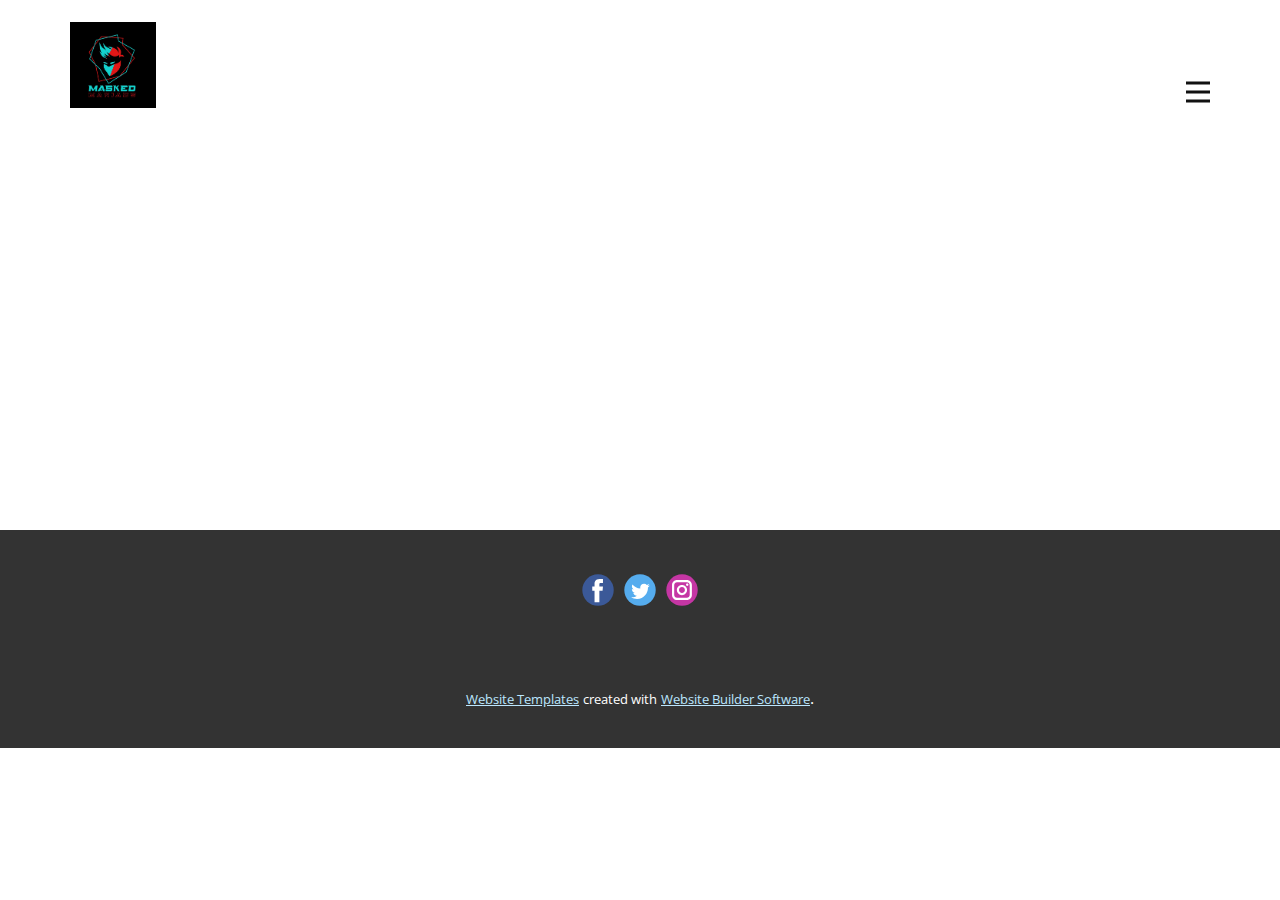
<file: masked.nicepage.io/About.html>
<!DOCTYPE html>
<html style="font-size: 16px;" lang="en">
<!-- Mirrored from masked.nicepage.io/About.html by HTTrack Website Copier/3.x [XR&CO'2014], Thu, 20 Jul 2023 16:09:05 GMT -->
<head>
    <meta name="viewport" content="width=device-width, initial-scale=1.0">
    <meta charset="utf-8">
    <meta name="keywords" content="">
    <meta name="description" content="">
    <title>About</title>
    <link rel="stylesheet" href="../capp.nicepage.com/09e164cd7fb184d254ee46ac44087625d18d3a58/nicepage.css" media="screen">
<link rel="stylesheet" href="nicepage-site.css" media="screen">
<link rel="stylesheet" href="About.css" media="screen">
    <script class="u-script" type="text/javascript" src="../capp.nicepage.com/assets/jquery-3.5.1.min.js" defer=""></script>
    <script class="u-script" type="text/javascript" src="../capp.nicepage.com/09e164cd7fb184d254ee46ac44087625d18d3a58/nicepage.js" defer=""></script>
    <meta name="generator" content="Nicepage 5.13.1, nicepage.com">
    <link id="u-theme-google-font" rel="stylesheet" href="https://fonts.googleapis.com/css?family=Montserrat:100,100i,200,200i,300,300i,400,400i,500,500i,600,600i,700,700i,800,800i,900,900i|Open+Sans:300,300i,400,400i,500,500i,600,600i,700,700i,800,800i">
    
    
    <script type="application/ld+json">{
		"@context": "http://schema.org",
		"@type": "Organization",
		"name": "",
		"logo": "https://assets.nicepagecdn.com/46fd6c50/5430285/images/maskedmaniacs.jpg",
		"sameAs": [
				"https://facebook.com/askim.ridoy",
				"https://twitter.com/esports.ten",
				"https://www.instagram.com/esports.ten/"
		]
}</script>
    <meta name="theme-color" content="#55c2fd">
    <meta name="twitter:site" content="@">
    <meta name="twitter:card" content="summary_large_image">
    <meta name="twitter:title" content="About">
    <meta name="twitter:description" content="">
    <meta property="og:title" content="About">
    <meta property="og:type" content="website">
  </head>
  <body class="u-body u-xl-mode" data-lang="en"><header class="u-clearfix u-header u-header" id="sec-031c"><div class="u-clearfix u-sheet u-valign-middle-lg u-valign-middle-md u-valign-middle-sm u-valign-middle-xl u-sheet-1">
        <a href="mm.vercel.html" class="u-image u-logo u-image-1" data-image-width="892" data-image-height="892" title="Page">
          <img src="../assets.nicepagecdn.com/46fd6c50/5430285/images/maskedmaniacs.jpg" class="u-logo-image u-logo-image-1">
        </a>
        <nav class="u-menu u-menu-hamburger u-offcanvas u-menu-1" data-responsive-from="XL">
          <div class="menu-collapse" style="font-size: 1rem; letter-spacing: 0px; font-weight: 700;">
            <a class="u-button-style u-custom-border u-custom-border-color u-custom-borders u-custom-left-right-menu-spacing u-custom-padding-bottom u-custom-text-active-color u-custom-text-color u-custom-top-bottom-menu-spacing u-nav-link u-text-active-palette-1-base u-text-hover-palette-2-base" href="#">
              <svg class="u-svg-link" viewBox="0 0 24 24"><use xmlns:xlink="http://www.w3.org/1999/xlink" xlink:href="#menu-hamburger"></use></svg>
              <svg class="u-svg-content" version="1.1" id="menu-hamburger" viewBox="0 0 16 16" x="0px" y="0px" xmlns:xlink="http://www.w3.org/1999/xlink" xmlns="http://www.w3.org/2000/svg"><g><rect y="1" width="16" height="2"></rect><rect y="7" width="16" height="2"></rect><rect y="13" width="16" height="2"></rect>
</g></svg>
            </a>
          </div>
          <div class="u-nav-container">
            <ul class="u-nav u-spacing-20 u-unstyled u-nav-1"><li class="u-nav-item"><a class="u-button-style u-nav-link u-text-active-palette-2-base u-text-grey-90 u-text-hover-palette-2-base" href="index.html" style="padding: 10px;">Home</a>
</li><li class="u-nav-item"><a class="u-button-style u-nav-link u-text-active-palette-2-base u-text-grey-90 u-text-hover-palette-2-base" href="About.html" style="padding: 10px;">About</a>
</li><li class="u-nav-item"><a class="u-button-style u-nav-link u-text-active-palette-2-base u-text-grey-90 u-text-hover-palette-2-base" href="Contact.html" style="padding: 10px;">Contact</a>
</li></ul>
          </div>
          <div class="u-nav-container-collapse">
            <div class="u-black u-container-style u-inner-container-layout u-opacity u-opacity-95 u-sidenav">
              <div class="u-inner-container-layout u-sidenav-overflow">
                <div class="u-menu-close"></div>
                <ul class="u-align-center u-nav u-popupmenu-items u-unstyled u-nav-2"><li class="u-nav-item"><a class="u-button-style u-nav-link" href="index.html">Home</a>
</li><li class="u-nav-item"><a class="u-button-style u-nav-link" href="About.html">About</a>
</li><li class="u-nav-item"><a class="u-button-style u-nav-link" href="Contact.html">Contact</a>
</li></ul>
              </div>
            </div>
            <div class="u-black u-menu-overlay u-opacity u-opacity-70"></div>
          </div>
        </nav>
      </div></header>
    <section class="u-clearfix u-section-1" id="sec-dcf0">
      <div class="u-clearfix u-sheet u-sheet-1"></div>
    </section>
    
    
    <footer class="u-align-center u-clearfix u-footer u-grey-80 u-footer" id="sec-225e"><div class="u-clearfix u-sheet u-valign-middle u-sheet-1">
        <div class="u-social-icons u-spacing-10 u-social-icons-1">
          <a class="u-social-url" title="facebook" target="_blank" href="https://facebook.com/askim.ridoy"><span class="u-icon u-social-facebook u-social-icon u-icon-1"><svg class="u-svg-link" preserveAspectRatio="xMidYMin slice" viewBox="0 0 112 112" style=""><use xmlns:xlink="http://www.w3.org/1999/xlink" xlink:href="#svg-6616"></use></svg><svg class="u-svg-content" viewBox="0 0 112 112" x="0" y="0" id="svg-6616"><circle fill="currentColor" cx="56.1" cy="56.1" r="55"></circle><path fill="#FFFFFF" d="M73.5,31.6h-9.1c-1.4,0-3.6,0.8-3.6,3.9v8.5h12.6L72,58.3H60.8v40.8H43.9V58.3h-8V43.9h8v-9.2
c0-6.7,3.1-17,17-17h12.5v13.9H73.5z"></path></svg></span>
          </a>
          <a class="u-social-url" title="twitter" target="_blank" href="https://twitter.com/esports.ten"><span class="u-icon u-social-icon u-social-twitter u-icon-2"><svg class="u-svg-link" preserveAspectRatio="xMidYMin slice" viewBox="0 0 112 112" style=""><use xmlns:xlink="http://www.w3.org/1999/xlink" xlink:href="#svg-fcea"></use></svg><svg class="u-svg-content" viewBox="0 0 112 112" x="0" y="0" id="svg-fcea"><circle fill="currentColor" class="st0" cx="56.1" cy="56.1" r="55"></circle><path fill="#FFFFFF" d="M83.8,47.3c0,0.6,0,1.2,0,1.7c0,17.7-13.5,38.2-38.2,38.2C38,87.2,31,85,25,81.2c1,0.1,2.1,0.2,3.2,0.2
c6.3,0,12.1-2.1,16.7-5.7c-5.9-0.1-10.8-4-12.5-9.3c0.8,0.2,1.7,0.2,2.5,0.2c1.2,0,2.4-0.2,3.5-0.5c-6.1-1.2-10.8-6.7-10.8-13.1
c0-0.1,0-0.1,0-0.2c1.8,1,3.9,1.6,6.1,1.7c-3.6-2.4-6-6.5-6-11.2c0-2.5,0.7-4.8,1.8-6.7c6.6,8.1,16.5,13.5,27.6,14
c-0.2-1-0.3-2-0.3-3.1c0-7.4,6-13.4,13.4-13.4c3.9,0,7.3,1.6,9.8,4.2c3.1-0.6,5.9-1.7,8.5-3.3c-1,3.1-3.1,5.8-5.9,7.4
c2.7-0.3,5.3-1,7.7-2.1C88.7,43,86.4,45.4,83.8,47.3z"></path></svg></span>
          </a>
          <a class="u-social-url" title="instagram" target="_blank" href="https://www.instagram.com/esports.ten/"><span class="u-icon u-social-icon u-social-instagram u-icon-3"><svg class="u-svg-link" preserveAspectRatio="xMidYMin slice" viewBox="0 0 112 112" style=""><use xmlns:xlink="http://www.w3.org/1999/xlink" xlink:href="#svg-9d5d"></use></svg><svg class="u-svg-content" viewBox="0 0 112 112" x="0" y="0" id="svg-9d5d"><circle fill="currentColor" cx="56.1" cy="56.1" r="55"></circle><path fill="#FFFFFF" d="M55.9,38.2c-9.9,0-17.9,8-17.9,17.9C38,66,46,74,55.9,74c9.9,0,17.9-8,17.9-17.9C73.8,46.2,65.8,38.2,55.9,38.2
z M55.9,66.4c-5.7,0-10.3-4.6-10.3-10.3c-0.1-5.7,4.6-10.3,10.3-10.3c5.7,0,10.3,4.6,10.3,10.3C66.2,61.8,61.6,66.4,55.9,66.4z"></path><path fill="#FFFFFF" d="M74.3,33.5c-2.3,0-4.2,1.9-4.2,4.2s1.9,4.2,4.2,4.2s4.2-1.9,4.2-4.2S76.6,33.5,74.3,33.5z"></path><path fill="#FFFFFF" d="M73.1,21.3H38.6c-9.7,0-17.5,7.9-17.5,17.5v34.5c0,9.7,7.9,17.6,17.5,17.6h34.5c9.7,0,17.5-7.9,17.5-17.5V38.8
C90.6,29.1,82.7,21.3,73.1,21.3z M83,73.3c0,5.5-4.5,9.9-9.9,9.9H38.6c-5.5,0-9.9-4.5-9.9-9.9V38.8c0-5.5,4.5-9.9,9.9-9.9h34.5
c5.5,0,9.9,4.5,9.9,9.9V73.3z"></path></svg></span>
          </a>
        </div>
      </div></footer>
    <section class="u-backlink u-clearfix u-grey-80">
      <a class="u-link" href="https://nicepage.com/website-templates" target="_blank">
        <span>Website Templates</span>
      </a>
      <p class="u-text">
        <span>created with</span>
      </p>
      <a class="u-link" href="#" target="_blank">
        <span>Website Builder Software</span>
      </a>. 
    </section>
  
</body>
<!-- Mirrored from masked.nicepage.io/About.html by HTTrack Website Copier/3.x [XR&CO'2014], Thu, 20 Jul 2023 16:09:05 GMT -->
</html>
</file>
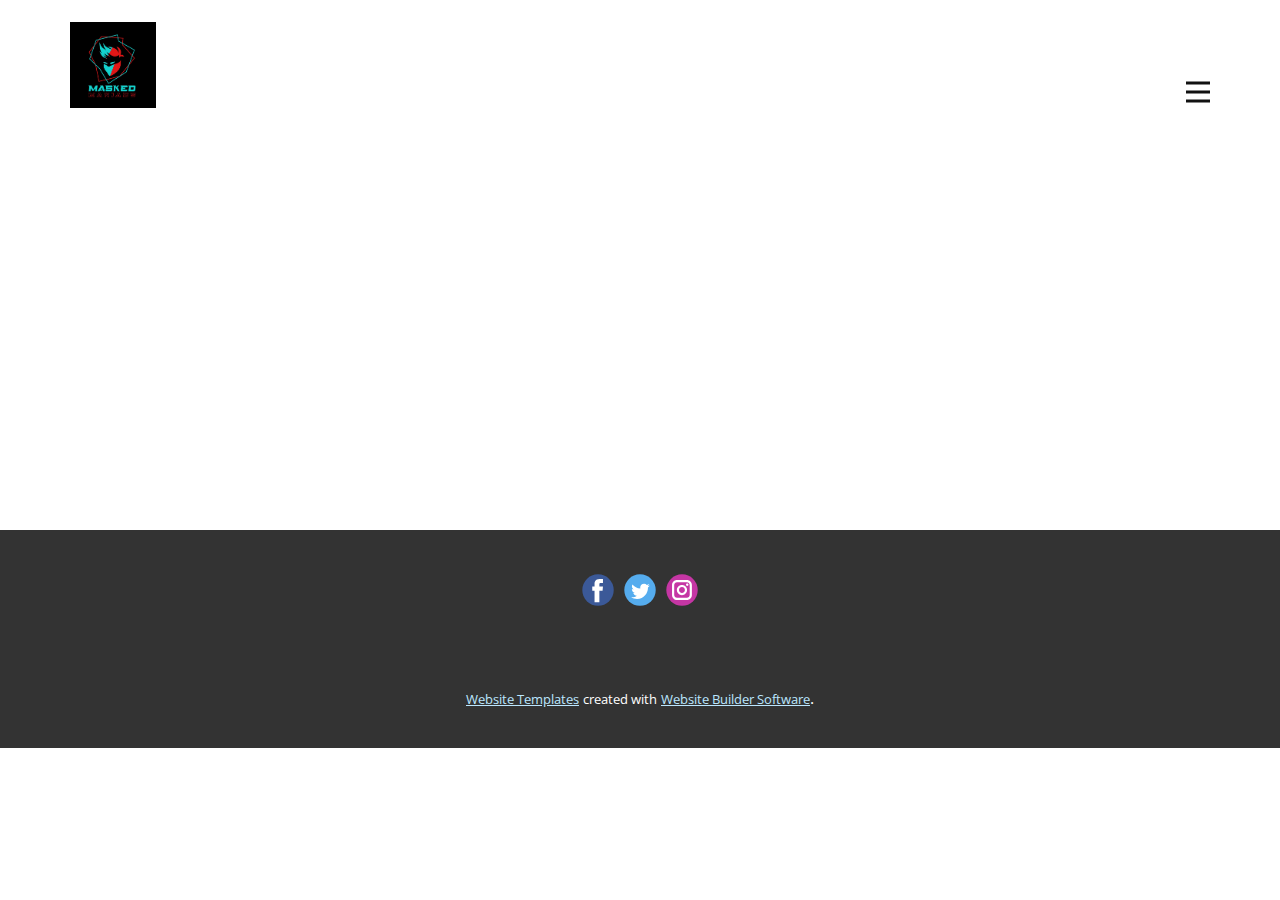
<file: masked.nicepage.io/Contact.html>
<!DOCTYPE html>
<html style="font-size: 16px;" lang="en">
<!-- Mirrored from masked.nicepage.io/Contact.html by HTTrack Website Copier/3.x [XR&CO'2014], Thu, 20 Jul 2023 16:09:05 GMT -->
<head>
    <meta name="viewport" content="width=device-width, initial-scale=1.0">
    <meta charset="utf-8">
    <meta name="keywords" content="">
    <meta name="description" content="">
    <title>Contact</title>
    <link rel="stylesheet" href="../capp.nicepage.com/09e164cd7fb184d254ee46ac44087625d18d3a58/nicepage.css" media="screen">
<link rel="stylesheet" href="nicepage-site.css" media="screen">
<link rel="stylesheet" href="Contact.css" media="screen">
    <script class="u-script" type="text/javascript" src="../capp.nicepage.com/assets/jquery-3.5.1.min.js" defer=""></script>
    <script class="u-script" type="text/javascript" src="../capp.nicepage.com/09e164cd7fb184d254ee46ac44087625d18d3a58/nicepage.js" defer=""></script>
    <meta name="generator" content="Nicepage 5.13.1, nicepage.com">
    <link id="u-theme-google-font" rel="stylesheet" href="https://fonts.googleapis.com/css?family=Montserrat:100,100i,200,200i,300,300i,400,400i,500,500i,600,600i,700,700i,800,800i,900,900i|Open+Sans:300,300i,400,400i,500,500i,600,600i,700,700i,800,800i">
    
    
    <script type="application/ld+json">{
		"@context": "http://schema.org",
		"@type": "Organization",
		"name": "",
		"logo": "https://assets.nicepagecdn.com/46fd6c50/5430285/images/maskedmaniacs.jpg",
		"sameAs": [
				"https://facebook.com/askim.ridoy",
				"https://twitter.com/esports.ten",
				"https://www.instagram.com/esports.ten/"
		]
}</script>
    <meta name="theme-color" content="#55c2fd">
    <meta name="twitter:site" content="@">
    <meta name="twitter:card" content="summary_large_image">
    <meta name="twitter:title" content="Contact">
    <meta name="twitter:description" content="">
    <meta property="og:title" content="Contact">
    <meta property="og:type" content="website">
  </head>
  <body class="u-body u-xl-mode" data-lang="en"><header class="u-clearfix u-header u-header" id="sec-031c"><div class="u-clearfix u-sheet u-valign-middle-lg u-valign-middle-md u-valign-middle-sm u-valign-middle-xl u-sheet-1">
        <a href="mm.vercel.html" class="u-image u-logo u-image-1" data-image-width="892" data-image-height="892" title="Page">
          <img src="../assets.nicepagecdn.com/46fd6c50/5430285/images/maskedmaniacs.jpg" class="u-logo-image u-logo-image-1">
        </a>
        <nav class="u-menu u-menu-hamburger u-offcanvas u-menu-1" data-responsive-from="XL">
          <div class="menu-collapse" style="font-size: 1rem; letter-spacing: 0px; font-weight: 700;">
            <a class="u-button-style u-custom-border u-custom-border-color u-custom-borders u-custom-left-right-menu-spacing u-custom-padding-bottom u-custom-text-active-color u-custom-text-color u-custom-top-bottom-menu-spacing u-nav-link u-text-active-palette-1-base u-text-hover-palette-2-base" href="#">
              <svg class="u-svg-link" viewBox="0 0 24 24"><use xmlns:xlink="http://www.w3.org/1999/xlink" xlink:href="#menu-hamburger"></use></svg>
              <svg class="u-svg-content" version="1.1" id="menu-hamburger" viewBox="0 0 16 16" x="0px" y="0px" xmlns:xlink="http://www.w3.org/1999/xlink" xmlns="http://www.w3.org/2000/svg"><g><rect y="1" width="16" height="2"></rect><rect y="7" width="16" height="2"></rect><rect y="13" width="16" height="2"></rect>
</g></svg>
            </a>
          </div>
          <div class="u-nav-container">
            <ul class="u-nav u-spacing-20 u-unstyled u-nav-1"><li class="u-nav-item"><a class="u-button-style u-nav-link u-text-active-palette-2-base u-text-grey-90 u-text-hover-palette-2-base" href="index.html" style="padding: 10px;">Home</a>
</li><li class="u-nav-item"><a class="u-button-style u-nav-link u-text-active-palette-2-base u-text-grey-90 u-text-hover-palette-2-base" href="About.html" style="padding: 10px;">About</a>
</li><li class="u-nav-item"><a class="u-button-style u-nav-link u-text-active-palette-2-base u-text-grey-90 u-text-hover-palette-2-base" href="Contact.html" style="padding: 10px;">Contact</a>
</li></ul>
          </div>
          <div class="u-nav-container-collapse">
            <div class="u-black u-container-style u-inner-container-layout u-opacity u-opacity-95 u-sidenav">
              <div class="u-inner-container-layout u-sidenav-overflow">
                <div class="u-menu-close"></div>
                <ul class="u-align-center u-nav u-popupmenu-items u-unstyled u-nav-2"><li class="u-nav-item"><a class="u-button-style u-nav-link" href="index.html">Home</a>
</li><li class="u-nav-item"><a class="u-button-style u-nav-link" href="About.html">About</a>
</li><li class="u-nav-item"><a class="u-button-style u-nav-link" href="Contact.html">Contact</a>
</li></ul>
              </div>
            </div>
            <div class="u-black u-menu-overlay u-opacity u-opacity-70"></div>
          </div>
        </nav>
      </div></header>
    <section class="u-clearfix u-section-1" id="sec-e95c">
      <div class="u-clearfix u-sheet u-sheet-1"></div>
    </section>
    
    
    <footer class="u-align-center u-clearfix u-footer u-grey-80 u-footer" id="sec-225e"><div class="u-clearfix u-sheet u-valign-middle u-sheet-1">
        <div class="u-social-icons u-spacing-10 u-social-icons-1">
          <a class="u-social-url" title="facebook" target="_blank" href="https://facebook.com/askim.ridoy"><span class="u-icon u-social-facebook u-social-icon u-icon-1"><svg class="u-svg-link" preserveAspectRatio="xMidYMin slice" viewBox="0 0 112 112" style=""><use xmlns:xlink="http://www.w3.org/1999/xlink" xlink:href="#svg-6616"></use></svg><svg class="u-svg-content" viewBox="0 0 112 112" x="0" y="0" id="svg-6616"><circle fill="currentColor" cx="56.1" cy="56.1" r="55"></circle><path fill="#FFFFFF" d="M73.5,31.6h-9.1c-1.4,0-3.6,0.8-3.6,3.9v8.5h12.6L72,58.3H60.8v40.8H43.9V58.3h-8V43.9h8v-9.2
c0-6.7,3.1-17,17-17h12.5v13.9H73.5z"></path></svg></span>
          </a>
          <a class="u-social-url" title="twitter" target="_blank" href="https://twitter.com/esports.ten"><span class="u-icon u-social-icon u-social-twitter u-icon-2"><svg class="u-svg-link" preserveAspectRatio="xMidYMin slice" viewBox="0 0 112 112" style=""><use xmlns:xlink="http://www.w3.org/1999/xlink" xlink:href="#svg-fcea"></use></svg><svg class="u-svg-content" viewBox="0 0 112 112" x="0" y="0" id="svg-fcea"><circle fill="currentColor" class="st0" cx="56.1" cy="56.1" r="55"></circle><path fill="#FFFFFF" d="M83.8,47.3c0,0.6,0,1.2,0,1.7c0,17.7-13.5,38.2-38.2,38.2C38,87.2,31,85,25,81.2c1,0.1,2.1,0.2,3.2,0.2
c6.3,0,12.1-2.1,16.7-5.7c-5.9-0.1-10.8-4-12.5-9.3c0.8,0.2,1.7,0.2,2.5,0.2c1.2,0,2.4-0.2,3.5-0.5c-6.1-1.2-10.8-6.7-10.8-13.1
c0-0.1,0-0.1,0-0.2c1.8,1,3.9,1.6,6.1,1.7c-3.6-2.4-6-6.5-6-11.2c0-2.5,0.7-4.8,1.8-6.7c6.6,8.1,16.5,13.5,27.6,14
c-0.2-1-0.3-2-0.3-3.1c0-7.4,6-13.4,13.4-13.4c3.9,0,7.3,1.6,9.8,4.2c3.1-0.6,5.9-1.7,8.5-3.3c-1,3.1-3.1,5.8-5.9,7.4
c2.7-0.3,5.3-1,7.7-2.1C88.7,43,86.4,45.4,83.8,47.3z"></path></svg></span>
          </a>
          <a class="u-social-url" title="instagram" target="_blank" href="https://www.instagram.com/esports.ten/"><span class="u-icon u-social-icon u-social-instagram u-icon-3"><svg class="u-svg-link" preserveAspectRatio="xMidYMin slice" viewBox="0 0 112 112" style=""><use xmlns:xlink="http://www.w3.org/1999/xlink" xlink:href="#svg-9d5d"></use></svg><svg class="u-svg-content" viewBox="0 0 112 112" x="0" y="0" id="svg-9d5d"><circle fill="currentColor" cx="56.1" cy="56.1" r="55"></circle><path fill="#FFFFFF" d="M55.9,38.2c-9.9,0-17.9,8-17.9,17.9C38,66,46,74,55.9,74c9.9,0,17.9-8,17.9-17.9C73.8,46.2,65.8,38.2,55.9,38.2
z M55.9,66.4c-5.7,0-10.3-4.6-10.3-10.3c-0.1-5.7,4.6-10.3,10.3-10.3c5.7,0,10.3,4.6,10.3,10.3C66.2,61.8,61.6,66.4,55.9,66.4z"></path><path fill="#FFFFFF" d="M74.3,33.5c-2.3,0-4.2,1.9-4.2,4.2s1.9,4.2,4.2,4.2s4.2-1.9,4.2-4.2S76.6,33.5,74.3,33.5z"></path><path fill="#FFFFFF" d="M73.1,21.3H38.6c-9.7,0-17.5,7.9-17.5,17.5v34.5c0,9.7,7.9,17.6,17.5,17.6h34.5c9.7,0,17.5-7.9,17.5-17.5V38.8
C90.6,29.1,82.7,21.3,73.1,21.3z M83,73.3c0,5.5-4.5,9.9-9.9,9.9H38.6c-5.5,0-9.9-4.5-9.9-9.9V38.8c0-5.5,4.5-9.9,9.9-9.9h34.5
c5.5,0,9.9,4.5,9.9,9.9V73.3z"></path></svg></span>
          </a>
        </div>
      </div></footer>
    <section class="u-backlink u-clearfix u-grey-80">
      <a class="u-link" href="https://nicepage.com/website-templates" target="_blank">
        <span>Website Templates</span>
      </a>
      <p class="u-text">
        <span>created with</span>
      </p>
      <a class="u-link" href="#" target="_blank">
        <span>Website Builder Software</span>
      </a>. 
    </section>
  
</body>
<!-- Mirrored from masked.nicepage.io/Contact.html by HTTrack Website Copier/3.x [XR&CO'2014], Thu, 20 Jul 2023 16:09:05 GMT -->
</html>
</file>
